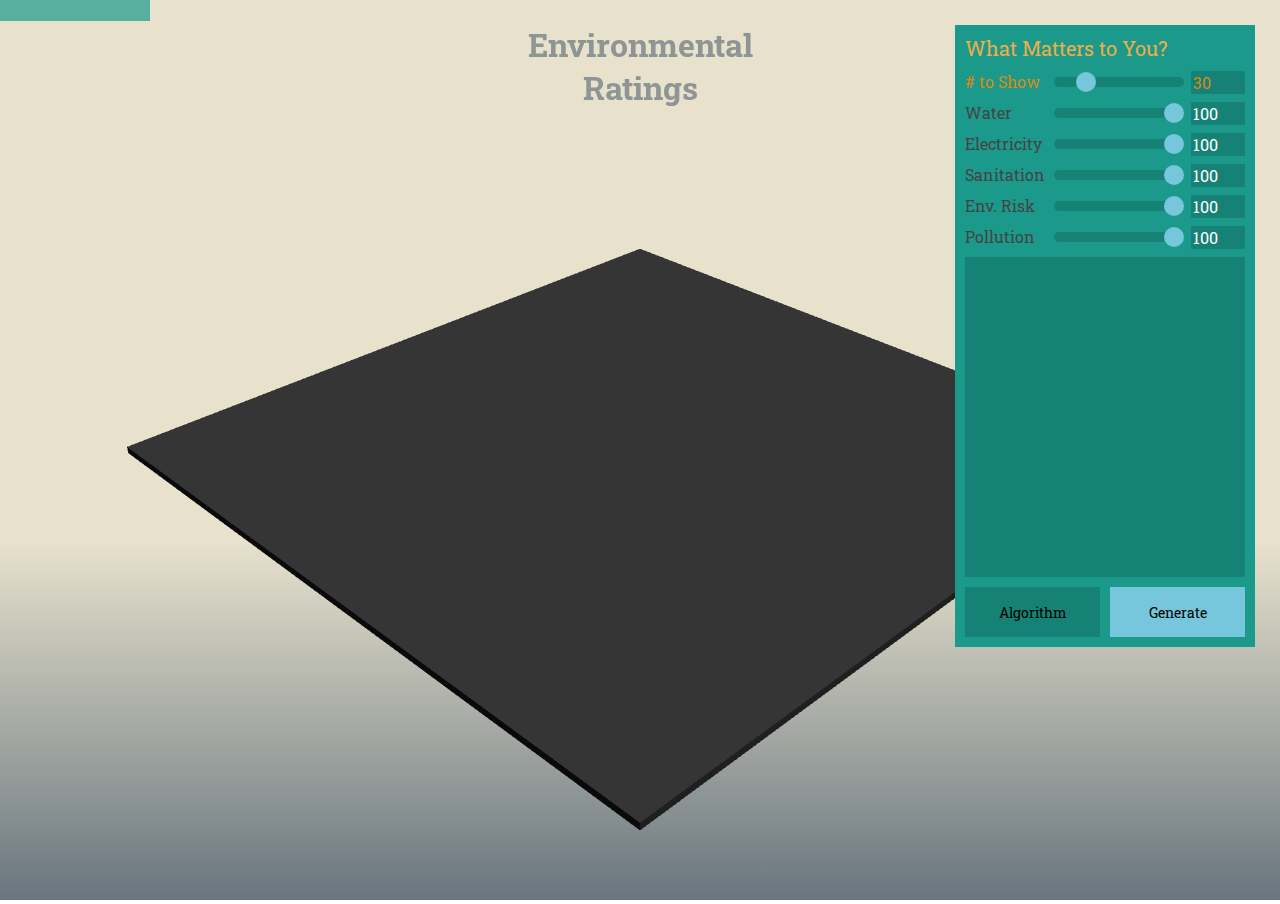
<file: index.html>
<!DOCTYPE html>

<html>

<head>
<meta charset="utf-8">
<title>Let's Make Some Balls</title>
<link href="https://fonts.googleapis.com/css?family=Roboto+Slab|Share+Tech+Mono" rel="stylesheet">
<!-- <script src="js/loadUI.js"></script> -->
<link rel="stylesheet" type="text/css" href="css/main.css"/>
</head>

<body>
	<div id="background"></div>
	<!-- <script type="text/javascript">
		Physijs.scripts.worker = 'js/physijs_worker.js'; // scripts
		Physijs.scripts.ammo = 'js/ammo.js'; // scripts
	</script> -->
	<!-- <img src="http://www.geonames.org/flags/x/us.gif"> -->
	<script src="js/three.min.js"></script>
    <script src="js/Detector.js"></script>
	<script src="js/physi.js"></script> <!-- physi.js library -->
	<!-- <script src="js/stats.js"></script> //for stats if needed (performance stats) -->
	<!-- <script type="text/javascript" src="data/risk.json"></script> -->
	<script src="js/loadJSON.js"></script> <!-- loads json files -->
	<!-- <script src="js/ballValue.js"></script> -->
	<script src="js/loadNewSet.js"></script> <!-- loads new set of balls -->
	<script src="js/loadUI.js"></script> <!-- loads ui -->

	<div id="viewport"></div> <!-- where the canvas will be placed -->
</body>


</html>
</file>
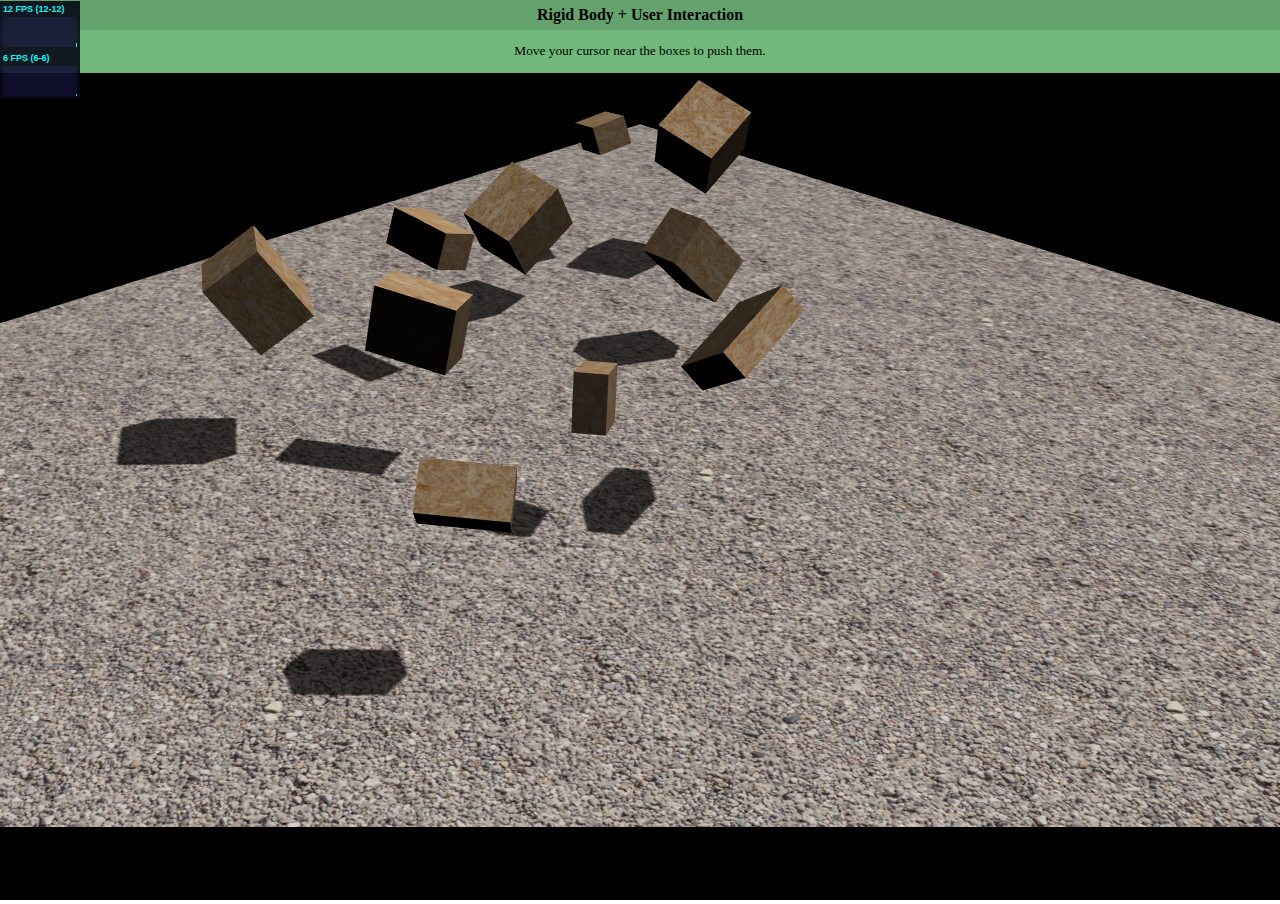
<file: phys/examples/body.html>
<!DOCTYPE html>

<html>

<head>
	<title>Rigid body - Physijs</title>
	
	<link rel="stylesheet" type="text/css" href="css/styles.css" />
	
	<script type="text/javascript" src="js/three.min.js"></script>
	<script type="text/javascript" src="js/stats.js"></script>
	<script type="text/javascript" src="../physi.js"></script>
	
	<script type="text/javascript">
	
	'use strict';
	
	Physijs.scripts.worker = '../physijs_worker.js';
	Physijs.scripts.ammo = 'examples/js/ammo.js';
	
	var initScene, render, applyForce, setMousePosition, mouse_position,
		ground_material, box_material, loader,
		renderer, render_stats, physics_stats, scene, ground, light, camera, box, boxes = [];
	
	initScene = function() {
		renderer = new THREE.WebGLRenderer({ antialias: true });
		renderer.setSize( window.innerWidth, window.innerHeight );
		renderer.shadowMap.enabled = true;
		renderer.shadowMapSoft = true;
		document.getElementById( 'viewport' ).appendChild( renderer.domElement );
		
		render_stats = new Stats();
		render_stats.domElement.style.position = 'absolute';
		render_stats.domElement.style.top = '1px';
		render_stats.domElement.style.zIndex = 100;
		document.getElementById( 'viewport' ).appendChild( render_stats.domElement );

		physics_stats = new Stats();
		physics_stats.domElement.style.position = 'absolute';
		physics_stats.domElement.style.top = '50px';
		physics_stats.domElement.style.zIndex = 100;
		document.getElementById( 'viewport' ).appendChild( physics_stats.domElement );
		
		scene = new Physijs.Scene;
		scene.setGravity(new THREE.Vector3( 0, -30, 0 ));
		scene.addEventListener(
			'update',
			function() {
				applyForce();
				scene.simulate( undefined, 1 );
				physics_stats.update();
			}
		);
		
		camera = new THREE.PerspectiveCamera(
			35,
			window.innerWidth / window.innerHeight,
			1,
			1000
		);
		camera.position.set( 60, 50, 60 );
		camera.lookAt( scene.position );
		scene.add( camera );
		
		// Light
		light = new THREE.DirectionalLight( 0xFFFFFF );
		light.position.set( 20, 40, -15 );
		light.target.position.copy( scene.position );
		light.castShadow = true;
		light.shadowCameraLeft = -60;
		light.shadowCameraTop = -60;
		light.shadowCameraRight = 60;
		light.shadowCameraBottom = 60;
		light.shadowCameraNear = 20;
		light.shadowCameraFar = 200;
		light.shadowBias = -.0001
		light.shadowMapWidth = light.shadowMapHeight = 2048;
		light.shadowDarkness = .7;
		scene.add( light );

		// Loader
		loader = new THREE.TextureLoader();
		
		// Materials
		ground_material = Physijs.createMaterial(
			new THREE.MeshLambertMaterial({ map: loader.load( 'images/rocks.jpg' ) }),
			.8, // high friction
			.4 // low restitution
		);
		ground_material.map.wrapS = ground_material.map.wrapT = THREE.RepeatWrapping;
		ground_material.map.repeat.set( 3, 3 );
		
		box_material = Physijs.createMaterial(
			new THREE.MeshLambertMaterial({ map: loader.load( 'images/plywood.jpg' ) }),
			.4, // low friction
			.6 // high restitution
		);
		box_material.map.wrapS = ground_material.map.wrapT = THREE.RepeatWrapping;
		box_material.map.repeat.set( .25, .25 );
		
		// Ground
		ground = new Physijs.BoxMesh(
			new THREE.BoxGeometry(100, 1, 100),
			ground_material,
			0 // mass
		);
		ground.receiveShadow = true;
		scene.add( ground );
		
		for ( var i = 0; i < 10; i++ ) {
			box = new Physijs.BoxMesh(
				new THREE.BoxGeometry( 4, 4, 4 ),
				box_material
			);
			box.position.set(
				Math.random() * 50 - 25,
				10 + Math.random() * 5,
				Math.random() * 50 - 25
			);
			box.rotation.set(
				Math.random() * Math.PI * 2,
				Math.random() * Math.PI * 2,
				Math.random() * Math.PI * 2
			);
			box.scale.set(
				Math.random() * 1 + .5,
				Math.random() * 1 + .5,
				Math.random() * 1 + .5
			);
			box.castShadow = true;
			scene.add( box );
			boxes.push( box );
		}
		
		renderer.domElement.addEventListener( 'mousemove', setMousePosition );

		requestAnimationFrame( render );
		scene.simulate();
	};
	
	render = function() {
		requestAnimationFrame( render );
		renderer.render( scene, camera );
		render_stats.update();
	};
	
	setMousePosition = function( evt ) {
		// Find where mouse cursor intersects the ground plane
		var vector = new THREE.Vector3(
			( evt.clientX / renderer.domElement.clientWidth ) * 2 - 1,
			-( ( evt.clientY / renderer.domElement.clientHeight ) * 2 - 1 ),
			.5
		);
		vector.unproject( camera );
		vector.sub( camera.position ).normalize();
		
		var coefficient = (box.position.y - camera.position.y) / vector.y
		mouse_position = camera.position.clone().add( vector.multiplyScalar( coefficient ) );
	};
	
	applyForce = function() {
		if (!mouse_position) return;
		var strength = 35, distance, effect, offset, box;
		
		for ( var i = 0; i < boxes.length; i++ ) {
			box = boxes[i];
			distance = mouse_position.distanceTo( box.position ),
			effect = mouse_position.clone().sub( box.position ).normalize().multiplyScalar( strength / distance ).negate(),
			offset = mouse_position.clone().sub( box.position );
			box.applyImpulse( effect, offset );
		}
	};
	
	window.onload = initScene;
	
	</script>
</head>

<body>
	<div id="heading">
		<h1>Rigid Body + User Interaction</h1>
		<p>Move your cursor near the boxes to push them.</p>
	</div>
	<div id="viewport"></div>
</body>

</html>
</file>
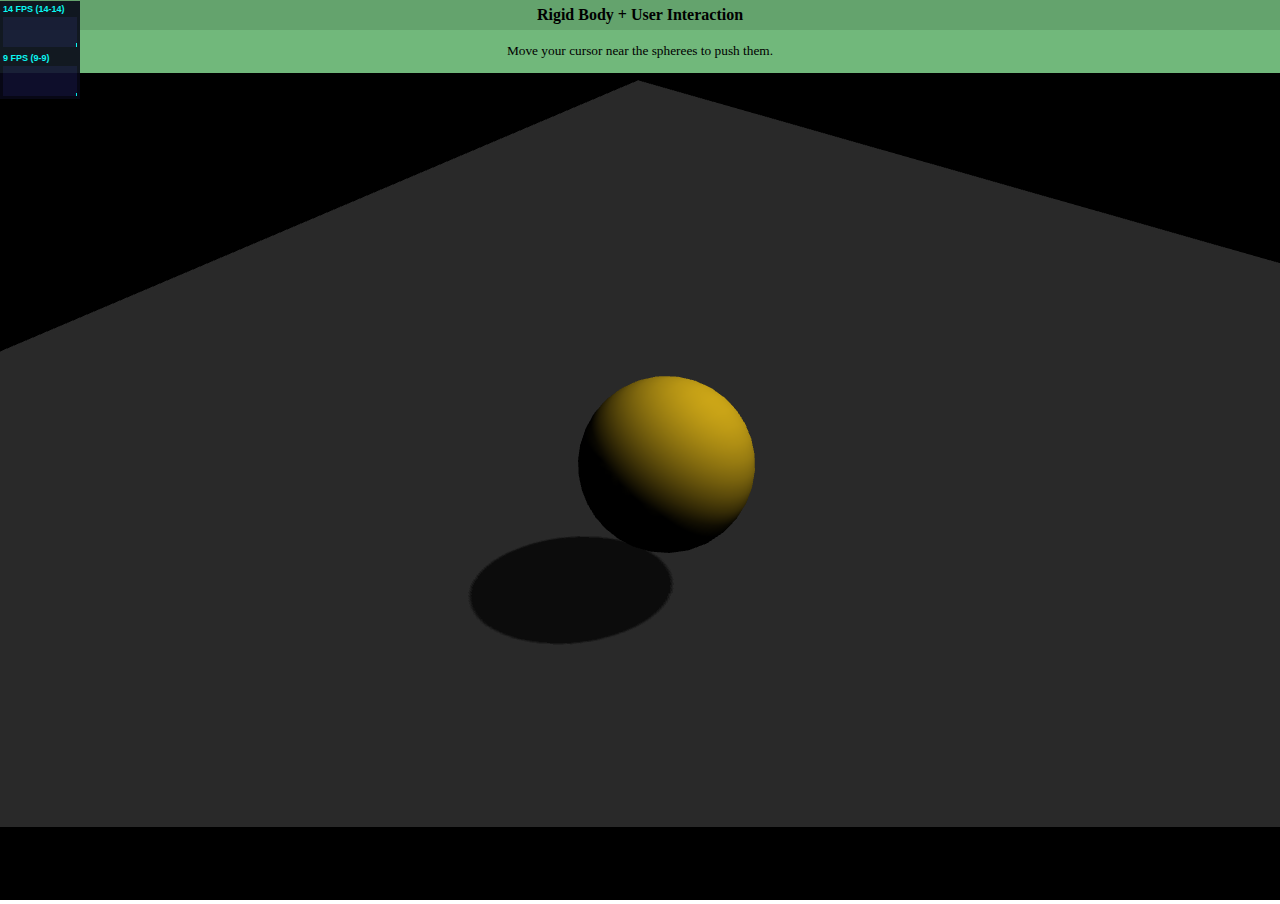
<file: phys/examples/body3.html>
<!DOCTYPE html>

<html>

<head>
	<title>Rigid body - Physijs</title>
	
	<link rel="stylesheet" type="text/css" href="css/styles.css" />
	
	<script type="text/javascript" src="js/three.min.js"></script>
	<script type="text/javascript" src="js/stats.js"></script>
	<script type="text/javascript" src="../physi.js"></script>
	
	<script type="text/javascript">
	
	'use strict';
	
	Physijs.scripts.worker = '../physijs_worker.js';
	Physijs.scripts.ammo = 'examples/js/ammo.js';
	
	var initScene, render, applyForce, setMousePosition, mouse_position,
		floor_material, sphere_material, loader,
		renderer, render_stats, physics_stats, scene, floor, light, camera, sphere, spherees = [];
	
	initScene = function() {
		renderer = new THREE.WebGLRenderer({ antialias: true });
		renderer.setSize( window.innerWidth, window.innerHeight );
		renderer.shadowMap.enabled = true;
		renderer.shadowMapSoft = true;
		document.getElementById( 'viewport' ).appendChild( renderer.domElement );
		
		render_stats = new Stats();
		render_stats.domElement.style.position = 'absolute';
		render_stats.domElement.style.top = '1px';
		render_stats.domElement.style.zIndex = 100;
		document.getElementById( 'viewport' ).appendChild( render_stats.domElement );

		physics_stats = new Stats();
		physics_stats.domElement.style.position = 'absolute';
		physics_stats.domElement.style.top = '50px';
		physics_stats.domElement.style.zIndex = 100;
		document.getElementById( 'viewport' ).appendChild( physics_stats.domElement );
		
		scene = new Physijs.Scene;
		scene.setGravity(new THREE.Vector3( 0, -30, 0 ));
		scene.addEventListener(
			'update',
			function() {
				applyForce();
				scene.simulate( undefined, 1 );
				physics_stats.update();
			}
		);
		
		camera = new THREE.PerspectiveCamera(
			35,
			window.innerWidth / window.innerHeight,
			1,
			1000
		);
		camera.position.set( 60, 50, 60 );
		camera.lookAt( scene.position );
		scene.add( camera );
		
		// Light
		light = new THREE.DirectionalLight( 0xFFFFFF );
		light.position.set( 20, 40, -15 );
		light.target.position.copy( scene.position );
		light.castShadow = true;
		light.shadowCameraLeft = -60;
		light.shadowCameraTop = -60;
		light.shadowCameraRight = 60;
		light.shadowCameraBottom = 60;
		light.shadowCameraNear = 20;
		light.shadowCameraFar = 200;
		light.shadowBias = -.0001
		light.shadowMapWidth = light.shadowMapHeight = 2048;
		light.shadowDarkness = .7;
		scene.add( light );

		// Loader
		loader = new THREE.TextureLoader();
		
		// Materials
		floor_material = Physijs.createMaterial(
			new THREE.MeshLambertMaterial({ color: 0x333333 }),
			.4, // high friction
			2.8 // low restitution
		);
		// ground_material.map.wrapS = ground_material.map.wrapT = THREE.RepeatWrapping;
		// ground_material.map.repeat.set( 3, 3 );
		
		sphere_material = Physijs.createMaterial(
			new THREE.MeshLambertMaterial({ color: Math.random() * 0xFFFFFF }),
			.1, // low friction
			.4 // high restitution
		);
		// sphere_material.map.wrapS = ground_material.map.wrapT = THREE.RepeatWrapping;
		// sphere_material.map.repeat.set( .25, .25 );
		
		// Ground
		floor = new Physijs.BoxMesh(
			new THREE.BoxGeometry(100, 1, 100),
			floor_material,
			0 // mass
		);
		floor.receiveShadow = true;
		scene.add( floor );
		
		for ( var i = 0; i < 1; i++ ) {
			sphere = new Physijs.SphereMesh(
				new THREE.SphereGeometry( 5, 32, 32 ),
				sphere_material
			);
			sphere.position.set(
				Math.random() * 50 - 25,
				10 + Math.random() * 5,
				Math.random() * 50 - 25
			);
			sphere.rotation.set(
				Math.random() * Math.PI * 2,
				Math.random() * Math.PI * 2,
				Math.random() * Math.PI * 2
			);
			// sphere.scale.set(
			// 	Math.random() * 1 + .5,
			// 	Math.random() * 1 + .5,
			// 	Math.random() * 1 + .5
			// );
			sphere.castShadow = true;
			scene.add( sphere );
			spherees.push( sphere );
		}
		
		// renderer.domElement.addEventListener( 'mousemove', setMousePosition );

		requestAnimationFrame( render );
		scene.simulate();
	};
	
	render = function() {
		floor.rotation.x = .1;

		requestAnimationFrame( render );
		renderer.render( scene, camera );
		render_stats.update();
	};
	
	
	applyForce = function() {
		if (!mouse_position) return;
		var strength = 35, distance, effect, offset, sphere;
		
		for ( var i = 0; i < spherees.length; i++ ) {
			sphere = spherees[i];
			distance = mouse_position.distanceTo( sphere.position ),
			effect = mouse_position.clone().sub( sphere.position ).normalize().multiplyScalar( strength / distance ).negate(),
			offset = mouse_position.clone().sub( sphere.position );
			sphere.applyImpulse( effect, offset );
		}
	};
	
	window.onload = initScene;
	
	</script>
</head>

<body>
	<div id="heading">
		<h1>Rigid Body + User Interaction</h1>
		<p>Move your cursor near the spherees to push them.</p>
	</div>
	<div id="viewport"></div>
</body>

</html>
</file>
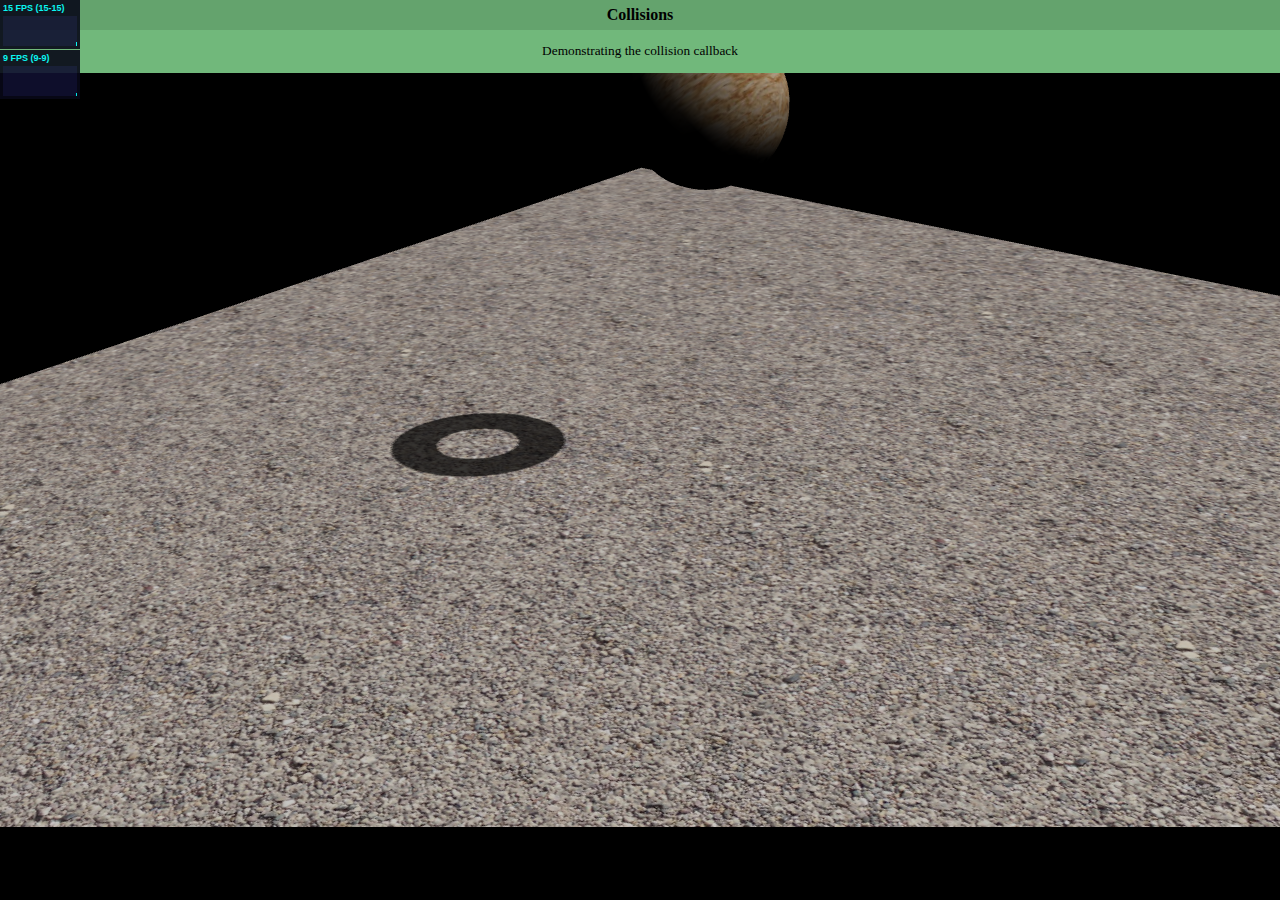
<file: phys/examples/collisions.html>
<!DOCTYPE html>

<html>

<head>
	<title>Collisions - Physijs</title>
	
	<link rel="stylesheet" type="text/css" href="css/styles.css" />
	
	<script type="text/javascript" src="js/three.min.js"></script>
	<script type="text/javascript" src="js/stats.js"></script>
	<script type="text/javascript" src="../physi.js"></script>
	
	<script type="text/javascript">
	
	'use strict';
	
	Physijs.scripts.worker = '../physijs_worker.js';
	Physijs.scripts.ammo = 'examples/js/ammo.js';
	
	var initScene, render, _spherees = [], spawnsphere, loader,
		renderer, render_stats, physics_stats, scene, ground_material, ground, light, camera;
	
	initScene = function() {
		renderer = new THREE.WebGLRenderer({ antialias: true });
		renderer.setSize( window.innerWidth, window.innerHeight );
		renderer.shadowMap.enabled = true;
		renderer.shadowMapSoft = true;
		document.getElementById( 'viewport' ).appendChild( renderer.domElement );
		
		render_stats = new Stats();
		render_stats.domElement.style.position = 'absolute';
		render_stats.domElement.style.top = '0px';
		render_stats.domElement.style.zIndex = 100;
		document.getElementById( 'viewport' ).appendChild( render_stats.domElement );
		
		physics_stats = new Stats();
		physics_stats.domElement.style.position = 'absolute';
		physics_stats.domElement.style.top = '50px';
		physics_stats.domElement.style.zIndex = 100;
		document.getElementById( 'viewport' ).appendChild( physics_stats.domElement );

		scene = new Physijs.Scene;
		scene.setGravity(new THREE.Vector3( 0, -30, 0 ));
		scene.addEventListener(
			'update',
			function() {
				scene.simulate( undefined, 1 );
				physics_stats.update();
			}
		);
		
		camera = new THREE.PerspectiveCamera(
			35,
			window.innerWidth / window.innerHeight,
			1,
			1000
		);
		camera.position.set( 60, 50, 60 );
		camera.lookAt( scene.position );
		scene.add( camera );
		
		// Light
		light = new THREE.DirectionalLight( 0xFFFFFF );
		light.position.set( 20, 40, -15 );
		light.target.position.copy( scene.position );
		light.castShadow = true;
		light.shadowCameraLeft = -60;
		light.shadowCameraTop = -60;
		light.shadowCameraRight = 60;
		light.shadowCameraBottom = 60;
		light.shadowCameraNear = 20;
		light.shadowCameraFar = 200;
		light.shadowBias = -.0001
		light.shadowMapWidth = light.shadowMapHeight = 2048;
		light.shadowDarkness = .7;
		scene.add( light );

		// Loader
		loader = new THREE.TextureLoader();
		
		// Ground
		ground_material = Physijs.createMaterial(
			new THREE.MeshLambertMaterial({ map: loader.load( 'images/rocks.jpg' ) }),
			.8, // high friction
			.3 // low restitution
		);
		ground_material.map.wrapS = ground_material.map.wrapT = THREE.RepeatWrapping;
		ground_material.map.repeat.set( 3, 3 );
		
		ground = new Physijs.BoxMesh(
			new THREE.BoxGeometry(100, 1, 100),
			ground_material,
			0 // mass
		);
		ground.receiveShadow = true;
		ground.rotation.z = .1;
		scene.add( ground );
		
		spawnsphere();
		
		requestAnimationFrame( render );
		scene.simulate();
	};
	
	spawnsphere = (function() {
		var sphere_geometry = new THREE.SphereGeometry( 5, 32, 32 ),
			// handleCollision = function( collided_with, linearVelocity, angularVelocity ) {
			// 	switch ( ++this.collisions ) {
					
			// 		case 1:
			// 			this.material.color.setHex(0xcc8855);
			// 			break;
					
			// 		case 2:
			// 			this.material.color.setHex(0xbb9955);
			// 			break;
					
			// 		case 3:
			// 			this.material.color.setHex(0xaaaa55);
			// 			break;
					
			// 		case 4:
			// 			this.material.color.setHex(0x99bb55);
			// 			break;
					
			// 		case 5:
			// 			this.material.color.setHex(0x88cc55);
			// 			break;
					
			// 		case 6:
			// 			this.material.color.setHex(0x77dd55);
			// 			break;
			// 	}
			// },
			createsphere = function() {
				var sphere, material;
				
				material = Physijs.createMaterial(
					new THREE.MeshLambertMaterial({ map: loader.load( 'images/plywood.jpg' ) }),
					.6, // medium friction
					.3 // low restitution
				);
				material.map.wrapS = material.map.wrapT = THREE.RepeatWrapping;
				material.map.repeat.set( .5, .5 );
				
				//material = new THREE.MeshLambertMaterial({ map: THREE.ImageUtils.loadTexture( 'images/rocks.jpg' ) });
				
				sphere = new Physijs.SphereMesh(
					sphere_geometry,
					material
				);
				sphere.collisions = 0;
				
				sphere.position.set(
					Math.random() * 15 - 7.5,
					25,
					Math.random() * 15 - 7.5
				);
				
				sphere.rotation.set(
					Math.random() * Math.PI,
					Math.random() * Math.PI,
					Math.random() * Math.PI
				);
				
				sphere.castShadow = true;
				// sphere.addEventListener( 'collision', handleCollision );
				sphere.addEventListener( 'ready', spawnsphere );
				scene.add( sphere );
			};
		
		return function() {
			setTimeout( createsphere, 1000 );
		};
	})();
	
	render = function() {
		requestAnimationFrame( render );
		renderer.render( scene, camera );
		render_stats.update();
	};
	
	window.onload = initScene;
	
	</script>
</head>

<body>
	<div id="heading">
		<h1>Collisions</h1>
		<p>Demonstrating the collision callback</p>
	</div>
	<div id="viewport"></div>
</body>

</html>
</file>
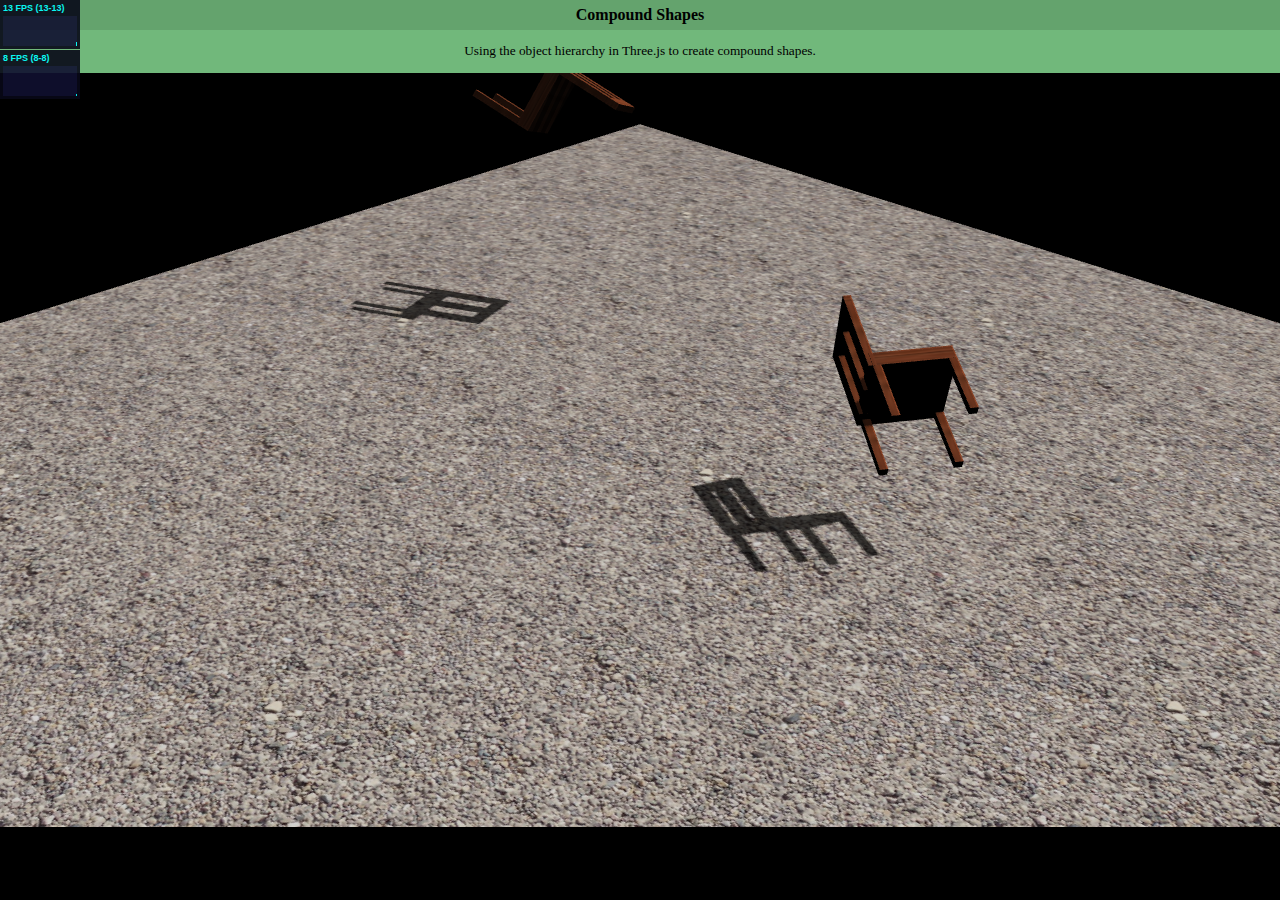
<file: phys/examples/compound.html>
<!DOCTYPE html>

<html>

<head>
	<title>Compound Shapes - Physijs</title>
	
	<link rel="stylesheet" type="text/css" href="css/styles.css" />
	
	<script type="text/javascript" src="js/three.min.js"></script>
	<script type="text/javascript" src="js/stats.js"></script>
	<script type="text/javascript" src="../physi.js"></script>
	
	<script type="text/javascript">
	
	'use strict';
	
	Physijs.scripts.worker = '../physijs_worker.js';
	Physijs.scripts.ammo = 'examples/js/ammo.js';
	
	var initScene, render, renderer, render_stats, physics_stats, scene, ground, light, camera, spawnChair,
		ground_material, chair_material, loader;
	
	initScene = function() {
		renderer = new THREE.WebGLRenderer({ antialias: true });
		renderer.setSize( window.innerWidth, window.innerHeight );
		renderer.shadowMap.enabled = true;
		renderer.shadowMapSoft = true;
		document.getElementById( 'viewport' ).appendChild( renderer.domElement );
		
		render_stats = new Stats();
		render_stats.domElement.style.position = 'absolute';
		render_stats.domElement.style.top = '0px';
		render_stats.domElement.style.zIndex = 100;
		document.getElementById( 'viewport' ).appendChild( render_stats.domElement );
		
		physics_stats = new Stats();
		physics_stats.domElement.style.position = 'absolute';
		physics_stats.domElement.style.top = '50px';
		physics_stats.domElement.style.zIndex = 100;
		document.getElementById( 'viewport' ).appendChild( physics_stats.domElement );
		
		scene = new Physijs.Scene;
		scene.setGravity(new THREE.Vector3( 0, -50, 0 ));
		scene.addEventListener(
			'update',
			function() {
				scene.simulate( undefined, 2 );
				physics_stats.update();
			}
		);
		
		camera = new THREE.PerspectiveCamera(
			35,
			window.innerWidth / window.innerHeight,
			1,
			1000
		);
		camera.position.set( 60, 50, 60 );
		camera.lookAt( scene.position );
		scene.add( camera );
		
		// Light
		light = new THREE.DirectionalLight( 0xFFFFFF );
		light.position.set( 20, 40, -15 );
		light.target.position.copy( scene.position );
		light.castShadow = true;
		light.shadowCameraLeft = -60;
		light.shadowCameraTop = -60;
		light.shadowCameraRight = 60;
		light.shadowCameraBottom = 60;
		light.shadowCameraNear = 20;
		light.shadowCameraFar = 200;
		light.shadowBias = -.0001
		light.shadowMapWidth = light.shadowMapHeight = 2048;
		light.shadowDarkness = .7;
		scene.add( light );

		// Loader
		loader = new THREE.TextureLoader();
		
		// Materials
		ground_material = Physijs.createMaterial(
			new THREE.MeshLambertMaterial({ map: loader.load( 'images/rocks.jpg' ) }),
			.8, // high friction
			.4 // low restitution
		);
		ground_material.map.wrapS = ground_material.map.wrapT = THREE.RepeatWrapping;
		ground_material.map.repeat.set( 3, 3 );
		
		chair_material = Physijs.createMaterial(
			new THREE.MeshLambertMaterial({ map: loader.load( 'images/wood.jpg' ) }),
			.6, // medium friction
			.2 // low restitution
		);
		chair_material.map.wrapS = chair_material.map.wrapT = THREE.RepeatWrapping;
		chair_material.map.repeat.set( .25, .25 );
		
		// Ground
		ground = new Physijs.BoxMesh(
			new THREE.BoxGeometry(100, 1, 100),
			ground_material,
			0 // mass
		);;
		ground.receiveShadow = true;
		scene.add( ground );
		
		spawnChair();
		
		requestAnimationFrame( render );
		scene.simulate();
	};
	
	spawnChair = (function() {
		var buildBack, buildLegs, doSpawn;
		
		buildBack = function() {
			var back, _object;
			
			back = new Physijs.BoxMesh(
				new THREE.BoxGeometry( 5, 1, .5 ),
				chair_material
			);
			back.position.y = 5;
			back.position.z = -2.5;
			back.castShadow = true;
			back.receiveShadow = true;
			
			// rungs - relative to back
			_object = new Physijs.BoxMesh(
				new THREE.BoxGeometry( 1, 5, .5 ),
				chair_material
			);
			_object.position.y = -3;
			_object.position.x = -2;
			_object.castShadow = true;
			_object.receiveShadow = true;
			back.add( _object );
			
			_object = new Physijs.BoxMesh(
				new THREE.BoxGeometry( 1, 5, .5 ),
				chair_material
			);
			_object.position.y = -3;
			_object.castShadow = true;
			_object.receiveShadow = true;
			back.add( _object );
			
			_object = new Physijs.BoxMesh(
				new THREE.BoxGeometry( 1, 5, .5 ),
				chair_material
			);
			_object.position.y = -3;
			_object.position.x = 2;
			_object.castShadow = true;
			_object.receiveShadow = true;
			back.add( _object );
			
			return back;
		};
		
		buildLegs = function() {
			var leg, _leg;
			
			// back left
			leg = new Physijs.BoxMesh(
				new THREE.BoxGeometry( .5, 4, .5 ),
				chair_material
			);
			leg.position.x = 2.25;
			leg.position.z = -2.25;
			leg.position.y = -2.5;
			leg.castShadow = true;
			leg.receiveShadow = true;
			
			// back right - relative to back left leg
			_leg = new Physijs.BoxMesh(
				new THREE.BoxGeometry( .5, 4, .5 ),
				chair_material
			);
			_leg.position.x = -4.5;
			_leg.castShadow = true;
			_leg.receiveShadow = true;
			leg.add( _leg );
			
			// front left - relative to back left leg
			_leg = new Physijs.BoxMesh(
				new THREE.BoxGeometry( .5, 4, .5 ),
				chair_material
			);
			_leg.position.z = 4.5;
			_leg.castShadow = true;
			_leg.receiveShadow = true;
			leg.add( _leg );
			
			// front right - relative to back left leg
			_leg = new Physijs.BoxMesh(
				new THREE.BoxGeometry( .5, 4, .5 ),
				chair_material
			);
			_leg.position.x = -4.5;
			_leg.position.z = 4.5;
			_leg.castShadow = true;
			_leg.receiveShadow = true;
			leg.add( _leg );
			
			return leg;
		};
		
		doSpawn = function() {
			var chair, back, legs;
			
			// seat of the chair
			chair = new Physijs.BoxMesh(
				new THREE.BoxGeometry( 5, 1, 5 ),
				chair_material
			);
			chair.castShadow = true;
			chair.receiveShadow = true;
			
			// back - relative to chair ( seat )
			back = buildBack();
			chair.add( back );
			
			// legs - relative to chair ( seat )
			legs = buildLegs();
			chair.add( legs );
			
			chair.position.y = 20;
			chair.position.x = Math.random() * 50 - 25;
			chair.position.z = Math.random() * 50 - 25;
			
			chair.rotation.set(
				Math.random() * Math.PI * 2,
				Math.random() * Math.PI * 2,
				Math.random() * Math.PI * 2
			);
			
			chair.addEventListener( 'ready', spawnChair );
			scene.add( chair );
		};
		
		return function() {
			setTimeout( doSpawn, 500 );
		};
	})();
	
	render = function() {
		requestAnimationFrame( render );
		renderer.render( scene, camera );
		render_stats.update();
	};
	
	window.onload = initScene;
	
	</script>
</head>

<body>
	<div id="heading">
		<h1>Compound Shapes</h1>
		<p>Using the object hierarchy in Three.js to create compound shapes.</p>
	</div>
	<div id="viewport"></div>
</body>

</html>
</file>
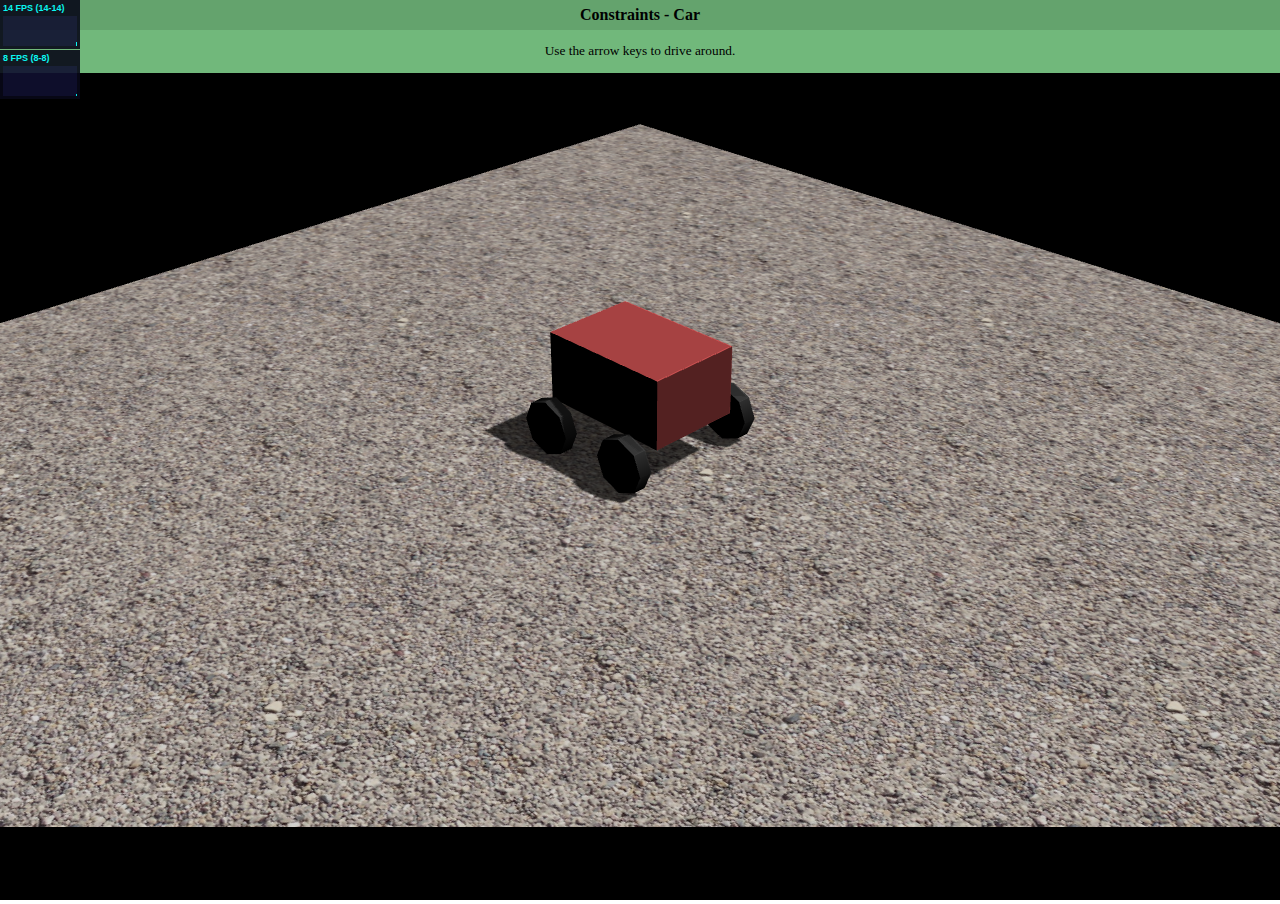
<file: phys/examples/constraints_car.html>
<!DOCTYPE html>

<html>

<head>
	<title>Constraints, Car - Physijs</title>
	
	<link rel="stylesheet" type="text/css" href="css/styles.css" />
	
	<script type="text/javascript" src="js/three.min.js"></script>
	<script type="text/javascript" src="js/stats.js"></script>
	<script type="text/javascript" src="../physi.js"></script>
	
	<script type="text/javascript">
	
	'use strict';
	
	Physijs.scripts.worker = '../physijs_worker.js';
	Physijs.scripts.ammo = 'examples/js/ammo.js';
	
	var initScene, render,
		ground_material, car_material, wheel_material, wheel_geometry,
		loader, renderer, render_stats, physics_stats, scene, ground_geometry, ground, light, camera,
		car = {};
	
	initScene = function() {
		renderer = new THREE.WebGLRenderer({ antialias: true });
		renderer.setSize( window.innerWidth, window.innerHeight );
		renderer.shadowMap.enabled = true;
		renderer.shadowMapSoft = true;
		document.getElementById( 'viewport' ).appendChild( renderer.domElement );
		
		render_stats = new Stats();
		render_stats.domElement.style.position = 'absolute';
		render_stats.domElement.style.top = '0px';
		render_stats.domElement.style.zIndex = 100;
		document.getElementById( 'viewport' ).appendChild( render_stats.domElement );
		
		physics_stats = new Stats();
		physics_stats.domElement.style.position = 'absolute';
		physics_stats.domElement.style.top = '50px';
		physics_stats.domElement.style.zIndex = 100;
		document.getElementById( 'viewport' ).appendChild( physics_stats.domElement );
		
		scene = new Physijs.Scene;
		scene.setGravity(new THREE.Vector3( 0, -30, 0 ));
		scene.addEventListener(
			'update',
			function() {
				scene.simulate( undefined, 2 );
				physics_stats.update();
			}
		);
		
		camera = new THREE.PerspectiveCamera(
			35,
			window.innerWidth / window.innerHeight,
			1,
			1000
		);
		camera.position.set( 60, 50, 60 );
		camera.lookAt( scene.position );
		scene.add( camera );
		
		// Light
		light = new THREE.DirectionalLight( 0xFFFFFF );
		light.position.set( 20, 40, -15 );
		light.target.position.copy( scene.position );
		light.castShadow = true;
		light.shadowCameraLeft = -60;
		light.shadowCameraTop = -60;
		light.shadowCameraRight = 60;
		light.shadowCameraBottom = 60;
		light.shadowCameraNear = 20;
		light.shadowCameraFar = 200;
		light.shadowBias = -.0001
		light.shadowMapWidth = light.shadowMapHeight = 2048;
		light.shadowDarkness = .7;
		scene.add( light );

		// Loader
		loader = new THREE.TextureLoader();
		
		// Materials
		ground_material = Physijs.createMaterial(
			new THREE.MeshLambertMaterial({ map: loader.load( 'images/rocks.jpg' ) }),
			.8, // high friction
			.4 // low restitution
		);
		ground_material.map.wrapS = ground_material.map.wrapT = THREE.RepeatWrapping;
		ground_material.map.repeat.set( 3, 3 );
		
		// Ground
		ground = new Physijs.BoxMesh(
			new THREE.BoxGeometry(100, 1, 100),
			ground_material,
			0 // mass
		);
		ground.receiveShadow = true;
		scene.add( ground );
		
		
		// Car
		car_material = Physijs.createMaterial(
			new THREE.MeshLambertMaterial({ color: 0xff6666 }),
			.8, // high friction
			.2 // low restitution
		);
		
		wheel_material = Physijs.createMaterial(
			new THREE.MeshLambertMaterial({ color: 0x444444 }),
			.8, // high friction
			.5 // medium restitution
		);
		wheel_geometry = new THREE.CylinderGeometry( 2, 2, 1, 8 );
		
		car.body = new Physijs.BoxMesh(
			new THREE.BoxGeometry( 10, 5, 7 ),
			car_material,
			1000
		);
		car.body.position.y = 10;
		car.body.receiveShadow = car.body.castShadow = true;
		scene.add( car.body );
		
		car.wheel_fl = new Physijs.CylinderMesh(
			wheel_geometry,
			wheel_material,
			500
		);
		car.wheel_fl.rotation.x = Math.PI / 2;
		car.wheel_fl.position.set( -3.5, 6.5, 5 );
		car.wheel_fl.receiveShadow = car.wheel_fl.castShadow = true;
		scene.add( car.wheel_fl );
		car.wheel_fl_constraint = new Physijs.DOFConstraint(
			car.wheel_fl, car.body, new THREE.Vector3( -3.5, 6.5, 5 )
		);
		scene.addConstraint( car.wheel_fl_constraint );
		car.wheel_fl_constraint.setAngularLowerLimit({ x: 0, y: -Math.PI / 8, z: 1 });
		car.wheel_fl_constraint.setAngularUpperLimit({ x: 0, y: Math.PI / 8, z: 0 });
		
		car.wheel_fr = new Physijs.CylinderMesh(
			wheel_geometry,
			wheel_material,
			500
		);
		car.wheel_fr.rotation.x = Math.PI / 2;
		car.wheel_fr.position.set( -3.5, 6.5, -5 );
		car.wheel_fr.receiveShadow = car.wheel_fr.castShadow = true;
		scene.add( car.wheel_fr );
		car.wheel_fr_constraint = new Physijs.DOFConstraint(
			car.wheel_fr, car.body, new THREE.Vector3( -3.5, 6.5, -5 )
		);
		scene.addConstraint( car.wheel_fr_constraint );
		car.wheel_fr_constraint.setAngularLowerLimit({ x: 0, y: -Math.PI / 8, z: 1 });
		car.wheel_fr_constraint.setAngularUpperLimit({ x: 0, y: Math.PI / 8, z: 0 });
		
		car.wheel_bl = new Physijs.CylinderMesh(
			wheel_geometry,
			wheel_material,
			500
		);
		car.wheel_bl.rotation.x = Math.PI / 2;
		car.wheel_bl.position.set( 3.5, 6.5, 5 );
		car.wheel_bl.receiveShadow = car.wheel_bl.castShadow = true;
		scene.add( car.wheel_bl );
		car.wheel_bl_constraint = new Physijs.DOFConstraint(
			car.wheel_bl, car.body, new THREE.Vector3( 3.5, 6.5, 5 )
		);
		scene.addConstraint( car.wheel_bl_constraint );
		car.wheel_bl_constraint.setAngularLowerLimit({ x: 0, y: 0, z: 0 });
		car.wheel_bl_constraint.setAngularUpperLimit({ x: 0, y: 0, z: 0 });
		
		car.wheel_br = new Physijs.CylinderMesh(
			wheel_geometry,
			wheel_material,
			500
		);
		car.wheel_br.rotation.x = Math.PI / 2;
		car.wheel_br.position.set( 3.5, 6.5, -5 );
		car.wheel_br.receiveShadow = car.wheel_br.castShadow = true;
		scene.add( car.wheel_br );
		car.wheel_br_constraint = new Physijs.DOFConstraint(
			car.wheel_br, car.body, new THREE.Vector3( 3.5, 6.5, -5 )
		);
		scene.addConstraint( car.wheel_br_constraint );
		car.wheel_br_constraint.setAngularLowerLimit({ x: 0, y: 0, z: 0 });
		car.wheel_br_constraint.setAngularUpperLimit({ x: 0, y: 0, z: 0 });
		
		document.addEventListener(
			'keydown',
			function( ev ) {
				switch( ev.keyCode ) {
					case 37:
						// Left
						car.wheel_fl_constraint.configureAngularMotor( 1, -Math.PI / 2, Math.PI / 2, 1, 200 );
						car.wheel_fr_constraint.configureAngularMotor( 1, -Math.PI / 2, Math.PI / 2, 1, 200 );
						car.wheel_fl_constraint.enableAngularMotor( 1 );
						car.wheel_fr_constraint.enableAngularMotor( 1 );
						break;
					
					case 39:
						// Right
						car.wheel_fl_constraint.configureAngularMotor( 1, -Math.PI / 2, Math.PI / 2, -1, 200 );
						car.wheel_fr_constraint.configureAngularMotor( 1, -Math.PI / 2, Math.PI / 2, -1, 200 );
						car.wheel_fl_constraint.enableAngularMotor( 1 );
						car.wheel_fr_constraint.enableAngularMotor( 1 );
						break;
					
					case 38:
						// Up
						car.wheel_bl_constraint.configureAngularMotor( 2, 1, 0, 5, 2000 );
						car.wheel_br_constraint.configureAngularMotor( 2, 1, 0, 5, 2000 );
						car.wheel_bl_constraint.enableAngularMotor( 2 );
						car.wheel_br_constraint.enableAngularMotor( 2 );
						break;
					
					case 40:
						// Down
						car.wheel_bl_constraint.configureAngularMotor( 2, 1, 0, -5, 2000 );
						car.wheel_br_constraint.configureAngularMotor( 2, 1, 0, -5, 2000 );
						car.wheel_bl_constraint.enableAngularMotor( 2 );
						//car.wheel_br_constraint.enableAngularMotor( 2 );
						break;
				}
			}
		);
		
		document.addEventListener(
			'keyup',
			function( ev ) {
				switch( ev.keyCode ) {
					case 37:
						// Left
						car.wheel_fl_constraint.disableAngularMotor( 1 );
						car.wheel_fr_constraint.disableAngularMotor( 1 );
						break;
					
					case 39:
						// Right
						car.wheel_fl_constraint.disableAngularMotor( 1 );
						car.wheel_fr_constraint.disableAngularMotor( 1 );
						break;
					
					case 38:
						// Up
						car.wheel_bl_constraint.disableAngularMotor( 2 );
						car.wheel_br_constraint.disableAngularMotor( 2 );
						break;
					
					case 40:
						// Down
						car.wheel_bl_constraint.disableAngularMotor( 2 );
						car.wheel_br_constraint.disableAngularMotor( 2 );
						break;
				}
			}
		);
		
		
		requestAnimationFrame( render );
		scene.simulate();
	};
	
	render = function() {
		requestAnimationFrame( render );
		renderer.render( scene, camera );
		render_stats.update();
	};
	
	window.onload = initScene;
	
	</script>
</head>

<body>
	<div id="heading">
		<h1>Constraints - Car</h1>
		<p>Use the arrow keys to drive around.</p>
	</div>
	<div id="viewport"></div>
</body>

</html>
</file>
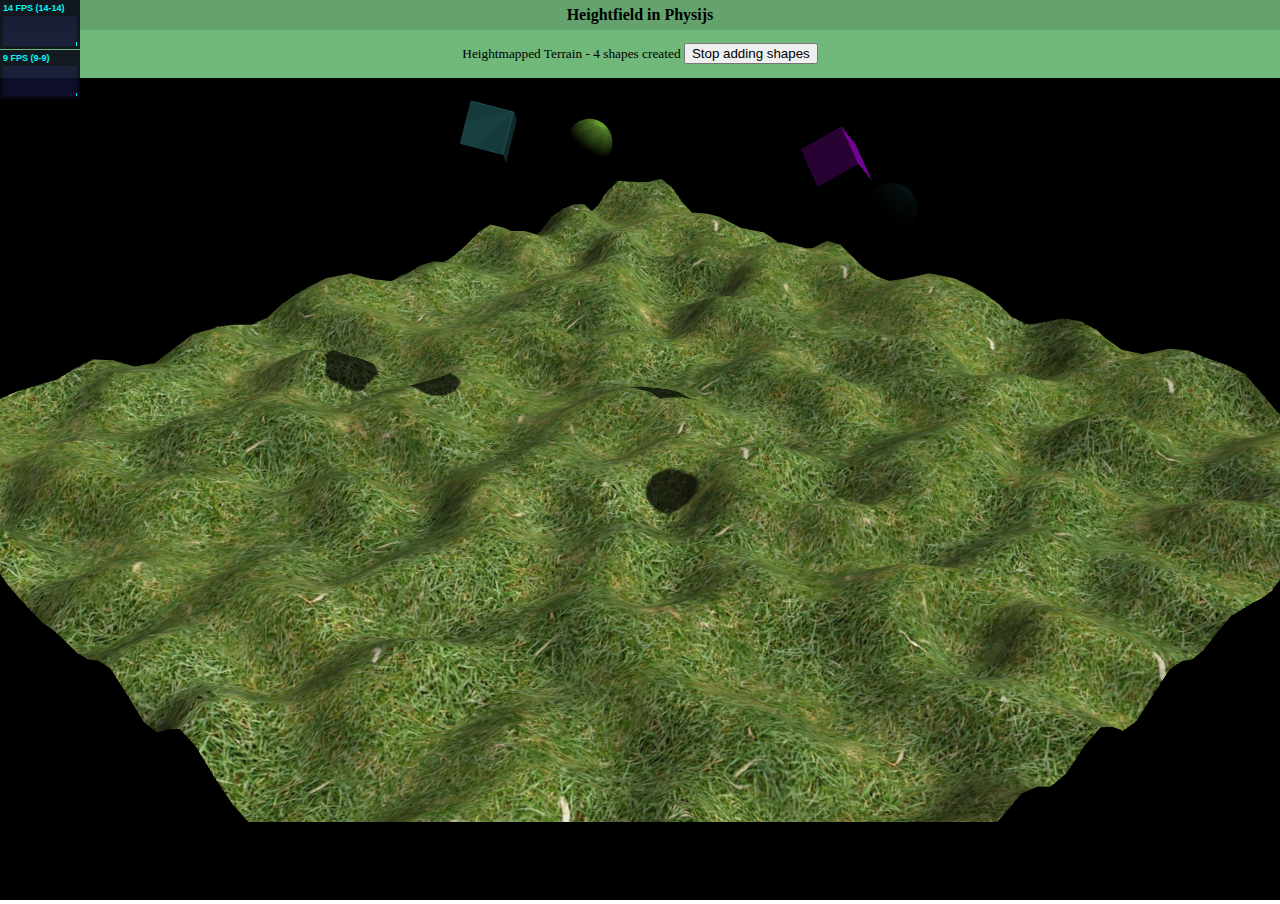
<file: phys/examples/heightfield.html>
<!DOCTYPE html>

<html>

<head>
	<title>Heightfield - Physijs</title>
	
	<link rel="stylesheet" type="text/css" href="css/styles.css" />
	
	<script type="text/javascript" src="js/three.min.js"></script>
	<script type="text/javascript" src="js/stats.js"></script>
	<script type="text/javascript" src="js/tween.js"></script>
	<script type="text/javascript" src="js/simplex-noise.js"></script>
	<script type="text/javascript" src="../physi.js"></script>
	
	<script type="text/javascript">
	
	'use strict';
	
	Physijs.scripts.worker = '../physijs_worker.js';
	Physijs.scripts.ammo = 'examples/js/ammo.js';
	
	var initScene, render, createShape, NoiseGen, loader,
		renderer, render_stats, physics_stats, scene, light, ground, ground_geometry, ground_material, camera;
	
	initScene = function() {
		TWEEN.start();
		
		renderer = new THREE.WebGLRenderer({ antialias: true });
		renderer.setSize( window.innerWidth, window.innerHeight );
		renderer.shadowMap.enabled = true;
		renderer.shadowMapSoft = true;
		document.getElementById( 'viewport' ).appendChild( renderer.domElement );
		
		render_stats = new Stats();
		render_stats.domElement.style.position = 'absolute';
		render_stats.domElement.style.top = '0px';
		render_stats.domElement.style.zIndex = 100;
		document.getElementById( 'viewport' ).appendChild( render_stats.domElement );
		
		physics_stats = new Stats();
		physics_stats.domElement.style.position = 'absolute';
		physics_stats.domElement.style.top = '50px';
		physics_stats.domElement.style.zIndex = 100;
		document.getElementById( 'viewport' ).appendChild( physics_stats.domElement );
		
		scene = new Physijs.Scene({ fixedTimeStep: 1 / 120 });
		scene.setGravity(new THREE.Vector3( 0, -30, 0 ));
		scene.addEventListener(
			'update',
			function() {
				scene.simulate( undefined, 2 );
				physics_stats.update();
			}
		);
		
		camera = new THREE.PerspectiveCamera(
			35,
			window.innerWidth / window.innerHeight,
			1,
			1000
		);
		camera.position.set( 60, 50, 60 );
		camera.lookAt( scene.position );
		scene.add( camera );
		
		// Light
		light = new THREE.DirectionalLight( 0xFFFFFF );
		light.position.set( 20, 40, -15 );
		light.target.position.copy( scene.position );
		light.castShadow = true;
		light.shadowCameraLeft = -60;
		light.shadowCameraTop = -60;
		light.shadowCameraRight = 60;
		light.shadowCameraBottom = 60;
		light.shadowCameraNear = 20;
		light.shadowCameraFar = 200;
		light.shadowBias = -.0001
		light.shadowMapWidth = light.shadowMapHeight = 2048;
		light.shadowDarkness = .7;
		scene.add( light );

		// Loader
		loader = new THREE.TextureLoader();
		
		// Materials
		ground_material = Physijs.createMaterial(
			new THREE.MeshLambertMaterial({ map: loader.load( 'images/grass.png' ) }),
			.8, // high friction
			.4 // low restitution
		);
		ground_material.map.wrapS = ground_material.map.wrapT = THREE.RepeatWrapping;
		ground_material.map.repeat.set( 2.5, 2.5 );
		
		// Ground
		NoiseGen = new SimplexNoise;
		
		ground_geometry = new THREE.PlaneGeometry( 75, 75, 50, 50 );
		for ( var i = 0; i < ground_geometry.vertices.length; i++ ) {
			var vertex = ground_geometry.vertices[i];
			vertex.z = NoiseGen.noise( vertex.x / 10, vertex.y / 10 ) * 2;
		}
		ground_geometry.computeFaceNormals();
		ground_geometry.computeVertexNormals();
		
		// If your plane is not square as far as face count then the HeightfieldMesh
		// takes two more arguments at the end: # of x faces and # of y faces that were passed to THREE.PlaneMaterial
		ground = new Physijs.HeightfieldMesh(
			ground_geometry,
			ground_material,
			0, // mass
			50,
			50
		);
		ground.rotation.x = Math.PI / -2;
		ground.receiveShadow = true;
		scene.add( ground );
		
		requestAnimationFrame( render );
		scene.simulate();
		
		createShape();
	};
	
	render = function() {
		requestAnimationFrame( render );
		renderer.render( scene, camera );
		render_stats.update();
	};
	
	createShape = (function() {
		var addshapes = true,
			shapes = 0,
			box_geometry = new THREE.BoxGeometry( 3, 3, 3 ),
			sphere_geometry = new THREE.SphereGeometry( 1.5, 32, 32 ),
			cylinder_geometry = new THREE.CylinderGeometry( 2, 2, 1, 32 ),
			cone_geometry = new THREE.CylinderGeometry( 0, 2, 4, 32 ),
			octahedron_geometry = new THREE.OctahedronGeometry( 1.7, 1 ),
			torus_geometry = new THREE.TorusKnotGeometry ( 1.7, .2, 32, 4 ),
			doCreateShape;
		
		setTimeout(
			function addListener() {
				var button = document.getElementById( 'stop' );
				if ( button ) {
					button.addEventListener( 'click', function() { addshapes = false; } );
				} else {
					setTimeout( addListener );
				}
			}
		);
			
		doCreateShape = function() {
			var shape, material = new THREE.MeshLambertMaterial({ opacity: 0, transparent: true });
			
			switch ( Math.floor(Math.random() * 2) ) {
				case 0:
					shape = new Physijs.BoxMesh(
						box_geometry,
						material
					);
					break;
				
				case 1:
					shape = new Physijs.SphereMesh(
						sphere_geometry,
						material,
						undefined,
						{ restitution: Math.random() * 1.5 }
					);
					break;
			}
				
			shape.material.color.setRGB( Math.random() * 100 / 100, Math.random() * 100 / 100, Math.random() * 100 / 100 );
			shape.castShadow = true;
			shape.receiveShadow = true;
			
			shape.position.set(
				Math.random() * 30 - 15,
				20,
				Math.random() * 30 - 15
			);
			
			shape.rotation.set(
				Math.random() * Math.PI,
				Math.random() * Math.PI,
				Math.random() * Math.PI
			);
			
			if ( addshapes ) {
				shape.addEventListener( 'ready', createShape );
			}
			scene.add( shape );
			
			new TWEEN.Tween(shape.material).to({opacity: 1}, 500).start();
			
			document.getElementById('shapecount').textContent = (++shapes) + ' shapes created';
		};
		
		return function() {
			setTimeout( doCreateShape, 250 );
		};
	})();
	
	window.onload = initScene;
	
	</script>
</head>

<body>
	<div id="heading">
		<h1>Heightfield in Physijs</h1>
		<p>
			Heightmapped Terrain -
			<span id="shapecount"></span> <button id="stop">Stop adding shapes</button><br />
		</p>
	</div>
	<div id="viewport"></div>
</body>

</html>
</file>
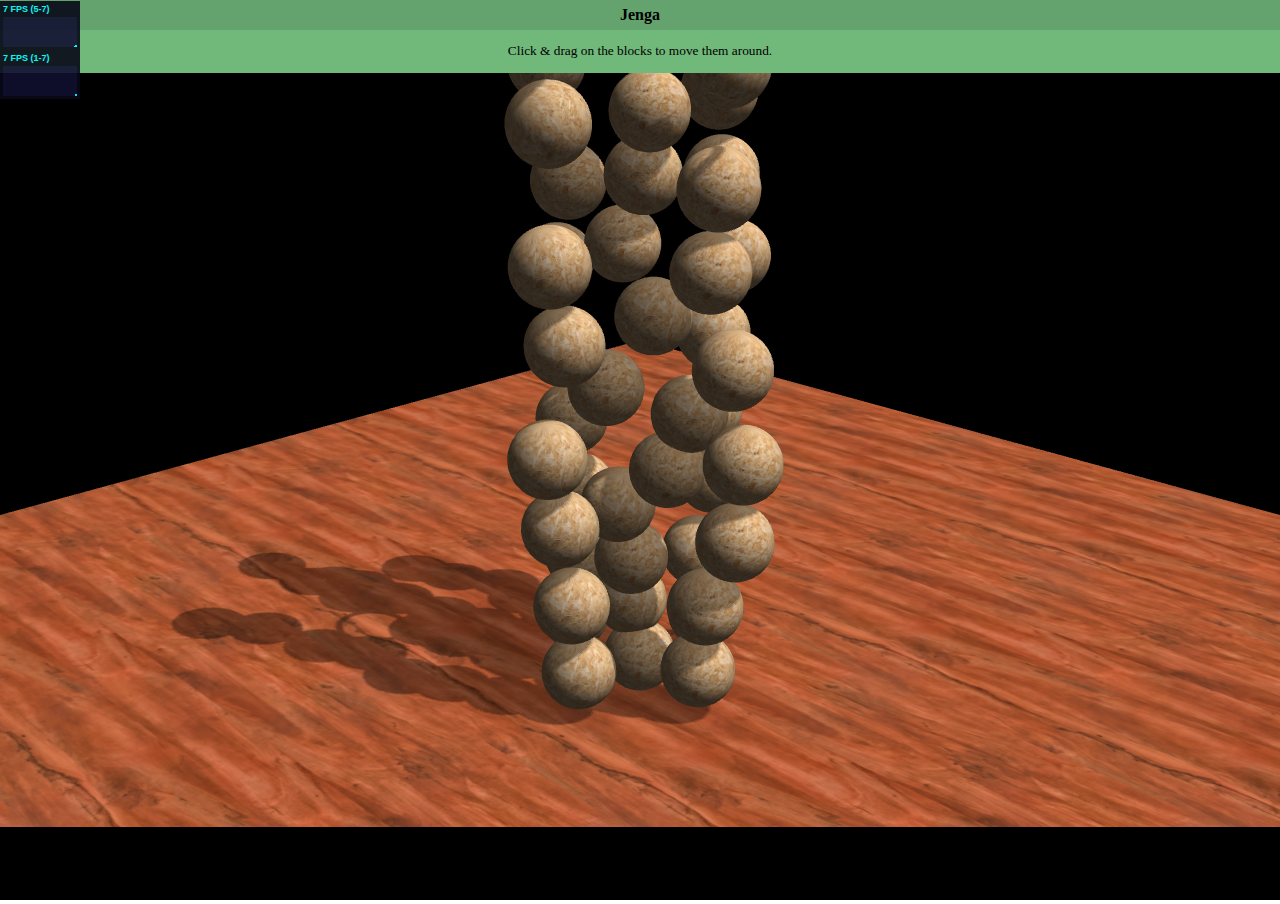
<file: phys/examples/jenga.html>
<!DOCTYPE html>

<html>

<head>
	<title>Jenga - Physijs</title>
	
	<link rel="stylesheet" type="text/css" href="css/styles.css" />
	
	<script type="text/javascript" src="js/three.min.js"></script>
	<script type="text/javascript" src="js/stats.js"></script>
	<script type="text/javascript" src="../physi.js"></script>
	
	<script type="text/javascript">
	
	'use strict';
	
	Physijs.scripts.worker = '../physijs_worker.js';
	Physijs.scripts.ammo = 'examples/js/ammo.js';
	
	var initScene, initEventHandling, render, createTower, loader,
		renderer, render_stats, physics_stats, scene, dir_light, am_light, camera,
		table, blocks = [], table_material, block_material, intersect_plane,
		selected_block = null, mouse_position = new THREE.Vector3, block_offset = new THREE.Vector3, _i, _v3 = new THREE.Vector3;
	
	initScene = function() {
		renderer = new THREE.WebGLRenderer({ antialias: true });
		renderer.setSize( window.innerWidth, window.innerHeight );
		renderer.shadowMap.enabled = true;
		renderer.shadowMapSoft = true;
		document.getElementById( 'viewport' ).appendChild( renderer.domElement );
		
		render_stats = new Stats();
		render_stats.domElement.style.position = 'absolute';
		render_stats.domElement.style.top = '1px';
		render_stats.domElement.style.zIndex = 100;
		document.getElementById( 'viewport' ).appendChild( render_stats.domElement );

		physics_stats = new Stats();
		physics_stats.domElement.style.position = 'absolute';
		physics_stats.domElement.style.top = '50px';
		physics_stats.domElement.style.zIndex = 100;
		document.getElementById( 'viewport' ).appendChild( physics_stats.domElement );
		
		scene = new Physijs.Scene({ fixedTimeStep: 1 / 120 });
		scene.setGravity(new THREE.Vector3( 0, -10, 0 ));
		scene.addEventListener(
			'update',
			function() {

				if ( selected_block !== null ) {
					
					_v3.copy( mouse_position ).add( block_offset ).sub( selected_block.position ).multiplyScalar( 5 );
					_v3.y = 0;
					selected_block.setLinearVelocity( _v3 );
					
					// Reactivate all of the blocks
					_v3.set( 0, 0, 0 );
					for ( _i = 0; _i < blocks.length; _i++ ) {
						blocks[_i].applyCentralImpulse( _v3 );
					}
				}

				scene.simulate( undefined, 1 );
				physics_stats.update();
			}
		);
		
		camera = new THREE.PerspectiveCamera(
			35,
			window.innerWidth / window.innerHeight,
			1,
			1000
		);
		camera.position.set( 25, 20, 25 );
		camera.lookAt(new THREE.Vector3( 0, 7, 0 ));
		scene.add( camera );
		
		// ambient light
		am_light = new THREE.AmbientLight( 0x444444 );
		scene.add( am_light );

		// directional light
		dir_light = new THREE.DirectionalLight( 0xFFFFFF );
		dir_light.position.set( 20, 30, -5 );
		dir_light.target.position.copy( scene.position );
		dir_light.castShadow = true;
		dir_light.shadowCameraLeft = -30;
		dir_light.shadowCameraTop = -30;
		dir_light.shadowCameraRight = 30;
		dir_light.shadowCameraBottom = 30;
		dir_light.shadowCameraNear = 20;
		dir_light.shadowCameraFar = 200;
		dir_light.shadowBias = -.001
		dir_light.shadowMapWidth = dir_light.shadowMapHeight = 2048;
		dir_light.shadowDarkness = .5;
		scene.add( dir_light );

		// Loader
		loader = new THREE.TextureLoader();
		
		// Materials
		table_material = Physijs.createMaterial(
			new THREE.MeshLambertMaterial({ map: loader.load( 'images/wood.jpg' )}),
			.9, // high friction
			.2 // low restitution
		);
		table_material.map.wrapS = table_material.map.wrapT = THREE.RepeatWrapping;
		table_material.map.repeat.set( 5, 5 );
		
		block_material = Physijs.createMaterial(
			new THREE.MeshLambertMaterial({ map: loader.load( 'images/plywood.jpg' )}),
			.4, // medium friction
			.4 // medium restitution
		);
		block_material.map.wrapS = block_material.map.wrapT = THREE.RepeatWrapping;
		block_material.map.repeat.set( 1, .5 );
		
		// Table
		table = new Physijs.BoxMesh(
			new THREE.BoxGeometry(50, 1, 50),
			table_material,
			0, // mass
			{ restitution: .2, friction: .8 }
		);
		table.position.y = -.5;
		table.receiveShadow = true;
		scene.add( table );
		
		createTower();
		
		intersect_plane = new THREE.Mesh(
			new THREE.PlaneGeometry( 150, 150 ),
			new THREE.MeshBasicMaterial({ opacity: 0, transparent: true })
		);
		intersect_plane.rotation.x = Math.PI / -2;
		scene.add( intersect_plane );

		initEventHandling();
		
		requestAnimationFrame( render );
		scene.simulate();
	};
	
	render = function() {
		requestAnimationFrame( render );
		renderer.render( scene, camera );
		render_stats.update();
	};
	
	createTower = (function() {
		var block_length = 6, block_height = 1, block_width = 1.5, block_offset = 2,
			// block_geometry = new THREE.BoxGeometry( block_length, block_height, block_width );
			block_geometry = new THREE.SphereGeometry( 1, 32, 32);
		
		return function() {
			var i, j, rows = 16,
				block;
			
			for ( i = 0; i < rows; i++ ) {
				for ( j = 0; j < 3; j++ ) {
					block = new Physijs.BoxMesh( block_geometry, block_material );
					block.position.y = (block_height / 2) + block_height * i;
					if ( i % 2 === 0 ) {
						block.rotation.y = Math.PI / 2.01; // #TODO: There's a bug somewhere when this is to close to 2
						block.position.x = block_offset * j - ( block_offset * 3 / 2 - block_offset / 2 );
					} else {
						block.position.z = block_offset * j - ( block_offset * 3 / 2 - block_offset / 2 );
					}
					block.receiveShadow = true;
					block.castShadow = true;
					scene.add( block );
					blocks.push( block );
				}
			}
		}
	})();
	
	initEventHandling = (function() {
		var _vector = new THREE.Vector3,
			handleMouseDown, handleMouseMove, handleMouseUp;
		
		handleMouseDown = function( evt ) {
			var ray, intersections;
			
			_vector.set(
				( evt.clientX / window.innerWidth ) * 2 - 1,
				-( evt.clientY / window.innerHeight ) * 2 + 1,
				1
			);

			_vector.unproject( camera );
			
			ray = new THREE.Raycaster( camera.position, _vector.sub( camera.position ).normalize() );
			intersections = ray.intersectObjects( blocks );

			if ( intersections.length > 0 ) {
				selected_block = intersections[0].object;
				
				_vector.set( 0, 0, 0 );
				selected_block.setAngularFactor( _vector );
				selected_block.setAngularVelocity( _vector );
				selected_block.setLinearFactor( _vector );
				selected_block.setLinearVelocity( _vector );

				mouse_position.copy( intersections[0].point );
				block_offset.subVectors( selected_block.position, mouse_position );
				
				intersect_plane.position.y = mouse_position.y;
			}
		};
		
		handleMouseMove = function( evt ) {
			
			var ray, intersection,
				i, scalar;
			
			if ( selected_block !== null ) {
				
				_vector.set(
					( evt.clientX / window.innerWidth ) * 2 - 1,
					-( evt.clientY / window.innerHeight ) * 2 + 1,
					1
				);
				_vector.unproject( camera );
				
				ray = new THREE.Raycaster( camera.position, _vector.sub( camera.position ).normalize() );
				intersection = ray.intersectObject( intersect_plane );
				mouse_position.copy( intersection[0].point );
			}
			
		};
		
		handleMouseUp = function( evt ) {
			
			if ( selected_block !== null ) {
				_vector.set( 1, 1, 1 );
				selected_block.setAngularFactor( _vector );
				selected_block.setLinearFactor( _vector );
				
				selected_block = null;
			}
			
		};
		
		return function() {
			renderer.domElement.addEventListener( 'mousedown', handleMouseDown );
			renderer.domElement.addEventListener( 'mousemove', handleMouseMove );
			renderer.domElement.addEventListener( 'mouseup', handleMouseUp );
		};
	})();
	
	window.onload = initScene;
	
	</script>
</head>

<body>
	<div id="heading">
		<h1>Jenga</h1>
		<p>Click & drag on the blocks to move them around.</p>
	</div>
	<div id="viewport"></div>
</body>

</html>
</file>
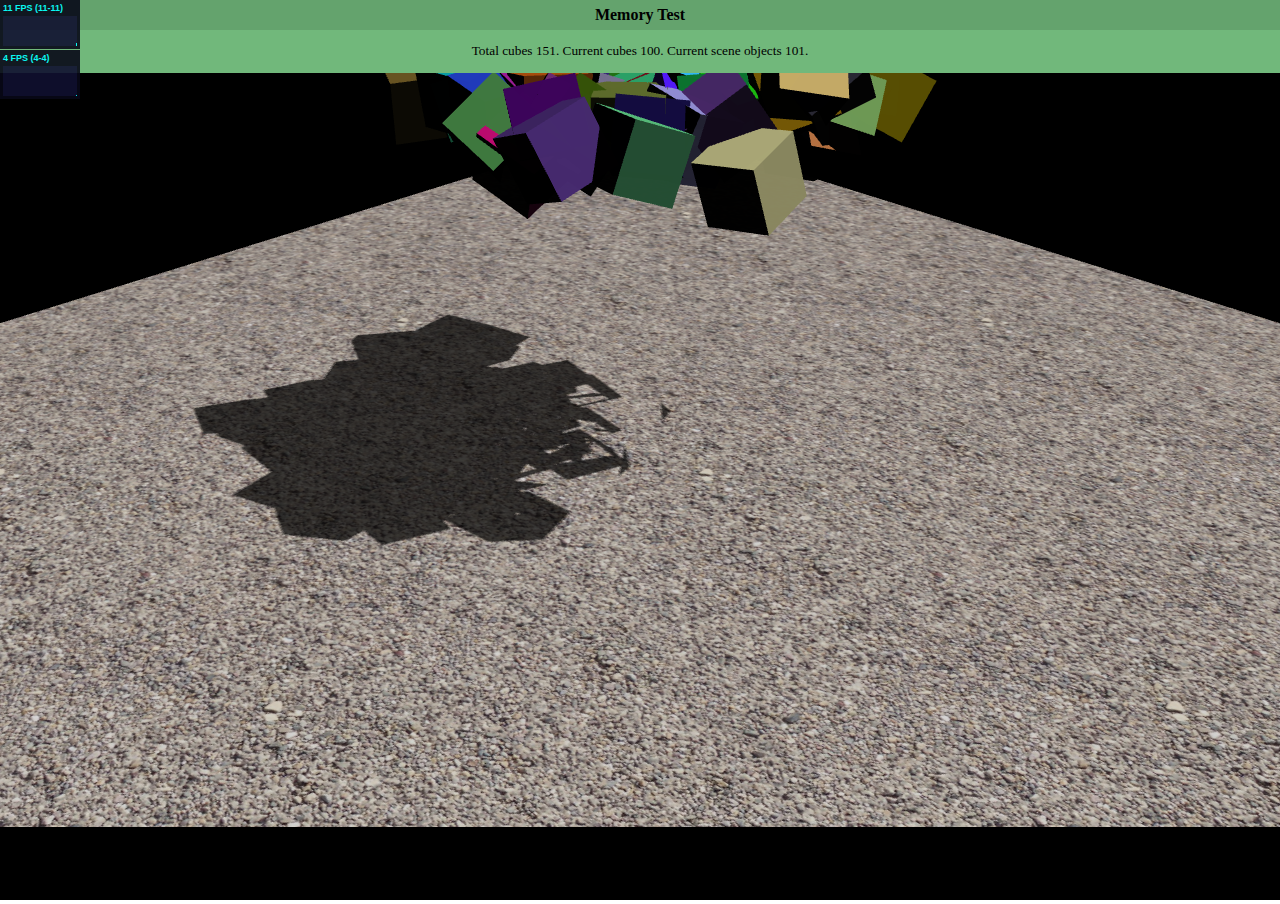
<file: phys/examples/memorytest-compound.html>
<!DOCTYPE html>

<html>

<head>
	<title>Memory Test - Physijs</title>
	
	<link rel="stylesheet" type="text/css" href="css/styles.css" />
	
	<script type="text/javascript" src="js/three.min.js"></script>
	<script type="text/javascript" src="js/stats.js"></script>
	<script type="text/javascript" src="../physi.js"></script>
	
	<script type="text/javascript">
	
	'use strict';
	
	Physijs.scripts.worker = '../physijs_worker.js';
	Physijs.scripts.ammo = 'examples/js/ammo.js';
	
	var initScene, render, _boxes = [], spawnBox, inc_ready, renderer, render_stats, physics_stats, scene, ground_material, ground, light, loader, camera;

	var cubes = [];
	var total_cubes = 0;
	var total_ready = 0;
	var max_on_screen = 100;
	var spawn_per_tick = 25;
	
	initScene = function() {
		renderer = new THREE.WebGLRenderer({ antialias: true });
		renderer.setSize( window.innerWidth, window.innerHeight );
		renderer.shadowMap.enabled = true;
		renderer.shadowMapSoft = true;
		document.getElementById( 'viewport' ).appendChild( renderer.domElement );
		
		render_stats = new Stats();
		render_stats.domElement.style.position = 'absolute';
		render_stats.domElement.style.top = '0px';
		render_stats.domElement.style.zIndex = 100;
		document.getElementById( 'viewport' ).appendChild( render_stats.domElement );
		
		physics_stats = new Stats();
		physics_stats.domElement.style.position = 'absolute';
		physics_stats.domElement.style.top = '50px';
		physics_stats.domElement.style.zIndex = 100;
		document.getElementById( 'viewport' ).appendChild( physics_stats.domElement );

		scene = new Physijs.Scene;
		scene.setGravity(new THREE.Vector3( 0, -30, 0 ));
		scene.addEventListener(
			'update',
			function() {
				scene.simulate( undefined, 1 );
				physics_stats.update();
				while(cubes.length > max_on_screen) {
					scene.remove(cubes[0]);
					cubes[0].geometry.dispose();
					cubes[0].material.dispose();
					cubes.splice( 0, 1 );
				}
				document.getElementById( 'totalcubecount' ).textContent = ( total_cubes );
        		document.getElementById( 'currentcubecount' ).textContent = ( cubes.length );
        		document.getElementById( 'totalobjects' ).textContent = ( Object.keys(scene._objects).length );
        		if(total_cubes > total_ready){
        			return;
        		}
        		for (var i=0;i<spawn_per_tick;i++) { 
					spawnBox();
				}
			}

		);
		
		camera = new THREE.PerspectiveCamera(
			35,
			window.innerWidth / window.innerHeight,
			1,
			1000
		);
		camera.position.set( 60, 50, 60 );
		camera.lookAt( scene.position );
		scene.add( camera );
		
		// Light
		light = new THREE.DirectionalLight( 0xFFFFFF );
		light.position.set( 20, 40, -15 );
		light.target.position.copy( scene.position );
		light.castShadow = true;
		light.shadowCameraLeft = -60;
		light.shadowCameraTop = -60;
		light.shadowCameraRight = 60;
		light.shadowCameraBottom = 60;
		light.shadowCameraNear = 20;
		light.shadowCameraFar = 200;
		light.shadowBias = -.0001
		light.shadowMapWidth = light.shadowMapHeight = 2048;
		light.shadowDarkness = .7;
		scene.add( light );

		// Loader
		loader = new THREE.TextureLoader();
		
		// Ground
		ground_material = Physijs.createMaterial(
			new THREE.MeshLambertMaterial({ map: loader.load( 'images/rocks.jpg' ) }),
			.8, // high friction
			.3 // low restitution
		);
		ground_material.map.wrapS = ground_material.map.wrapT = THREE.RepeatWrapping;
		ground_material.map.repeat.set( 3, 3 );
		
		ground = new Physijs.BoxMesh(
			new THREE.BoxGeometry(100, 1, 100),
			ground_material,
			0 // mass
		);
		ground.receiveShadow = true;
		scene.add( ground );
		
		spawnBox();
		
		requestAnimationFrame( render );
		scene.simulate();
	};
	
	spawnBox = (function() {
		var box_geometry = new THREE.BoxGeometry( 4, 4, 4 ),
			createBox = function() {
				var box, material, childBox;
				total_cubes++;

				material = Physijs.createMaterial(
					new THREE.MeshLambertMaterial({ opacity: .9, transparent: true }),
					.6, // medium friction
					.3 // low restitution
				);

				material.color.setRGB(Math.random() * 100 / 100, Math.random() * 100 / 100, Math.random() * 100 / 100);
				
				box = new Physijs.BoxMesh(
					box_geometry,
					material
				);
                childBox = new Physijs.BoxMesh(
                  box_geometry,
                  material
                );

                childBox.collisions = 0;
				box.collisions = 0;
                box.add(childBox);
				
				box.position.set(
					Math.random() * 15 - 7.5,
					25,
					Math.random() * 15 - 7.5
				);
				
				box.rotation.set(
					Math.random() * Math.PI,
					Math.random() * Math.PI,
					Math.random() * Math.PI
				);
				
				box.castShadow = true;
				box.addEventListener( 'ready', inc_ready );

				cubes.push( box );
				scene.add( box );
			};
		
		return function() {
			createBox();
		};
	})();
	
	inc_ready = function() {
		total_ready++;
	}

	render = function() {
		requestAnimationFrame( render );
		renderer.render( scene, camera );
		render_stats.update();
	};
	
	window.onload = initScene;
	
	</script>
</head>

<body>
	<div id="heading">
		<h1>Memory Test</h1>
		<p>
			Total cubes <span id="totalcubecount"></span>. 
			Current cubes <span id="currentcubecount"></span>.
			Current scene objects <span id="totalobjects"></span>.
		</p>
	</div>
	<div id="viewport"></div>
</body>

</html>
</file>
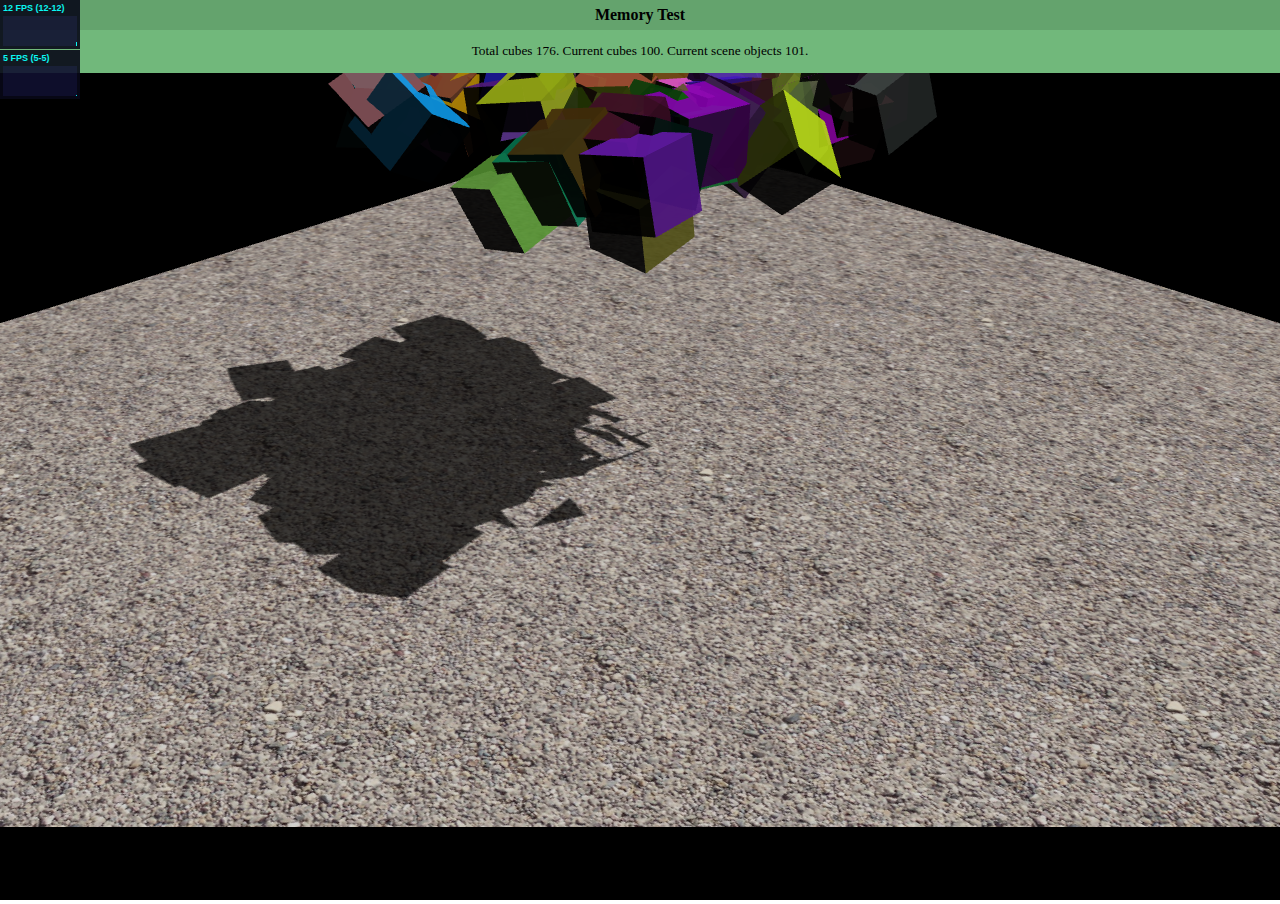
<file: phys/examples/memorytest-convex.html>
<!DOCTYPE html>

<html>

<head>
	<title>Memory Test - Physijs</title>
	
	<link rel="stylesheet" type="text/css" href="css/styles.css" />
	
	<script type="text/javascript" src="js/three.min.js"></script>
	<script type="text/javascript" src="js/stats.js"></script>
	<script type="text/javascript" src="../physi.js"></script>
	
	<script type="text/javascript">
	
	'use strict';
	
	Physijs.scripts.worker = '../physijs_worker.js';
	Physijs.scripts.ammo = 'examples/js/ammo.js';
	
	var initScene, render, _boxes = [], spawnBox, inc_ready, renderer, render_stats, physics_stats, scene, ground_material, ground, light, loader, camera;

	var cubes = [];
	var total_cubes = 0;
	var total_ready = 0;
	var max_on_screen = 100;
	var spawn_per_tick = 25;
	
	initScene = function() {
		renderer = new THREE.WebGLRenderer({ antialias: true });
		renderer.setSize( window.innerWidth, window.innerHeight );
		renderer.shadowMap.enabled = true;
		renderer.shadowMapSoft = true;
		document.getElementById( 'viewport' ).appendChild( renderer.domElement );
		
		render_stats = new Stats();
		render_stats.domElement.style.position = 'absolute';
		render_stats.domElement.style.top = '0px';
		render_stats.domElement.style.zIndex = 100;
		document.getElementById( 'viewport' ).appendChild( render_stats.domElement );
		
		physics_stats = new Stats();
		physics_stats.domElement.style.position = 'absolute';
		physics_stats.domElement.style.top = '50px';
		physics_stats.domElement.style.zIndex = 100;
		document.getElementById( 'viewport' ).appendChild( physics_stats.domElement );

		scene = new Physijs.Scene;
		scene.setGravity(new THREE.Vector3( 0, -30, 0 ));
		scene.addEventListener(
			'update',
			function() {
				scene.simulate( undefined, 1 );
				physics_stats.update();
				while(cubes.length > max_on_screen) {
					scene.remove(cubes[0]);
					cubes[0].geometry.dispose();
					cubes[0].material.dispose();
					cubes.splice( 0, 1 );
				}
				document.getElementById( 'totalcubecount' ).textContent = ( total_cubes );
        		document.getElementById( 'currentcubecount' ).textContent = ( cubes.length );
        		document.getElementById( 'totalobjects' ).textContent = ( Object.keys(scene._objects).length );
        		if(total_cubes > total_ready){
        			return;
        		}
        		for (var i=0;i<spawn_per_tick;i++) { 
					spawnBox();
				}
			}

		);
		
		camera = new THREE.PerspectiveCamera(
			35,
			window.innerWidth / window.innerHeight,
			1,
			1000
		);
		camera.position.set( 60, 50, 60 );
		camera.lookAt( scene.position );
		scene.add( camera );
		
		// Light
		light = new THREE.DirectionalLight( 0xFFFFFF );
		light.position.set( 20, 40, -15 );
		light.target.position.copy( scene.position );
		light.castShadow = true;
		light.shadowCameraLeft = -60;
		light.shadowCameraTop = -60;
		light.shadowCameraRight = 60;
		light.shadowCameraBottom = 60;
		light.shadowCameraNear = 20;
		light.shadowCameraFar = 200;
		light.shadowBias = -.0001
		light.shadowMapWidth = light.shadowMapHeight = 2048;
		light.shadowDarkness = .7;
		scene.add( light );

		// Loader
		loader = new THREE.TextureLoader();
		
		// Ground
		ground_material = Physijs.createMaterial(
			new THREE.MeshLambertMaterial({ map: loader.load( 'images/rocks.jpg' ) }),
			.8, // high friction
			.3 // low restitution
		);
		ground_material.map.wrapS = ground_material.map.wrapT = THREE.RepeatWrapping;
		ground_material.map.repeat.set( 3, 3 );
		
		ground = new Physijs.BoxMesh(
			new THREE.BoxGeometry(100, 1, 100),
			ground_material,
			0 // mass
		);
		ground.receiveShadow = true;
		scene.add( ground );
		
		spawnBox();
		
		requestAnimationFrame( render );
		scene.simulate();
	};
	
	spawnBox = (function() {
		var box_geometry = new THREE.BoxGeometry( 4, 4, 4 ),
			createBox = function() {
				var box, material;
				total_cubes++;

				material = Physijs.createMaterial(
					new THREE.MeshLambertMaterial({ opacity: .9, transparent: true }),
					.6, // medium friction
					.3 // low restitution
				);

				material.color.setRGB(Math.random() * 100 / 100, Math.random() * 100 / 100, Math.random() * 100 / 100);
				
				box = new Physijs.ConvexMesh(
					box_geometry,
					material
				);
				box.collisions = 0;
				
				box.position.set(
					Math.random() * 15 - 7.5,
					25,
					Math.random() * 15 - 7.5
				);
				
				box.rotation.set(
					Math.random() * Math.PI,
					Math.random() * Math.PI,
					Math.random() * Math.PI
				);
				
				box.castShadow = true;
				box.addEventListener( 'ready', inc_ready );

				cubes.push( box );
				scene.add( box );
			};
		
		return function() {
			createBox();
		};
	})();
	
	inc_ready = function() {
		total_ready++;
	}

	render = function() {
		requestAnimationFrame( render );
		renderer.render( scene, camera );
		render_stats.update();
	};
	
	window.onload = initScene;
	
	</script>
</head>

<body>
	<div id="heading">
		<h1>Memory Test</h1>
		<p>
			Total cubes <span id="totalcubecount"></span>. 
			Current cubes <span id="currentcubecount"></span>.
			Current scene objects <span id="totalobjects"></span>.
		</p>
	</div>
	<div id="viewport"></div>
</body>

</html>
</file>
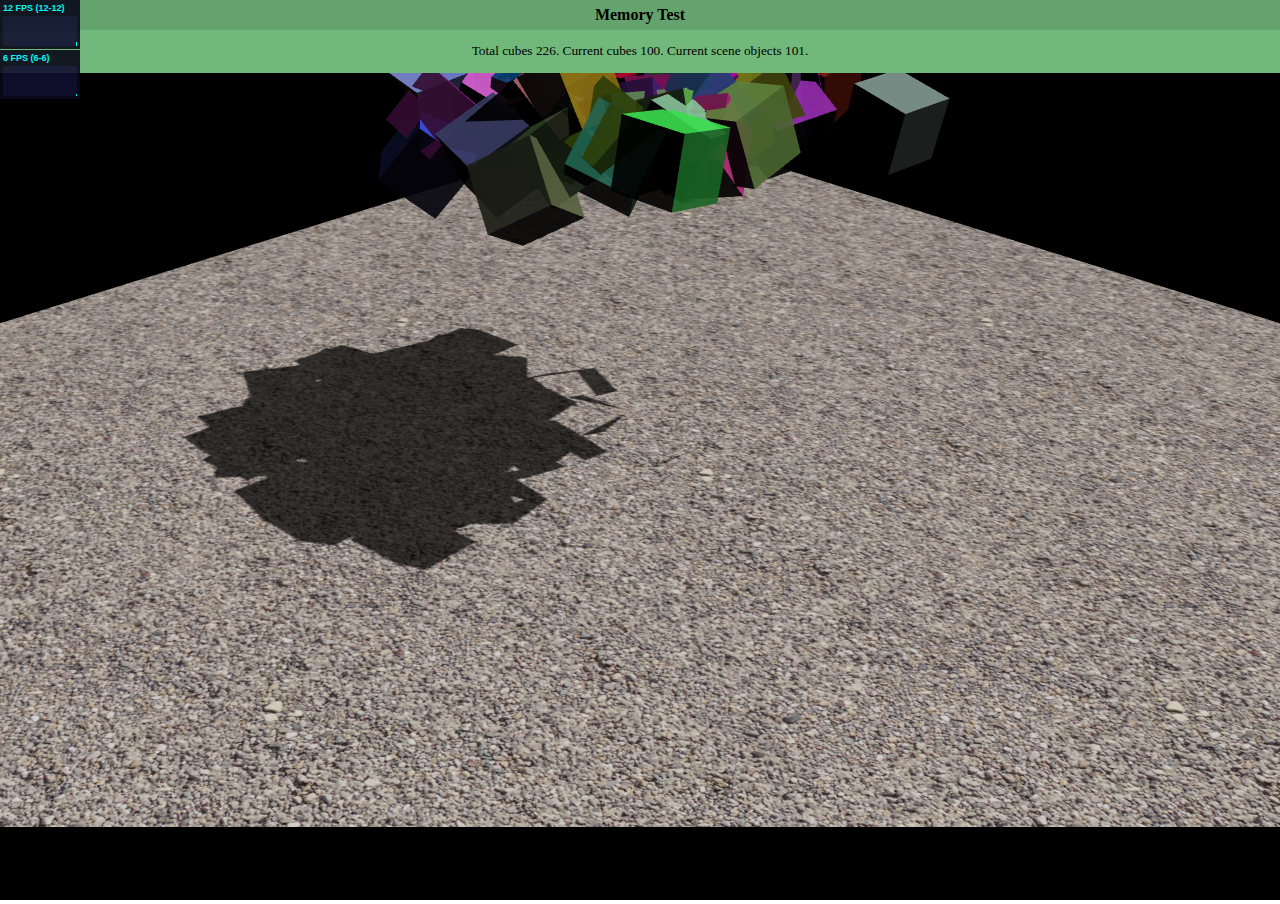
<file: phys/examples/memorytest.html>
<!DOCTYPE html>

<html>

<head>
	<title>Memory Test - Physijs</title>
	
	<link rel="stylesheet" type="text/css" href="css/styles.css" />
	
	<script type="text/javascript" src="js/three.min.js"></script>
	<script type="text/javascript" src="js/stats.js"></script>
	<script type="text/javascript" src="../physi.js"></script>
	
	<script type="text/javascript">
	
	'use strict';
	
	Physijs.scripts.worker = '../physijs_worker.js';
	Physijs.scripts.ammo = 'examples/js/ammo.js';
	
	var initScene, render, _boxes = [], spawnBox, inc_ready, renderer, render_stats, physics_stats, scene, ground_material, ground, light, loader, camera;

	var cubes = [];
	var total_cubes = 0;
	var total_ready = 0;
	var max_on_screen = 100;
	var spawn_per_tick = 25;
	
	initScene = function() {
		renderer = new THREE.WebGLRenderer({ antialias: true });
		renderer.setSize( window.innerWidth, window.innerHeight );
		renderer.shadowMap.enabled = true;
		renderer.shadowMapSoft = true;
		document.getElementById( 'viewport' ).appendChild( renderer.domElement );
		
		render_stats = new Stats();
		render_stats.domElement.style.position = 'absolute';
		render_stats.domElement.style.top = '0px';
		render_stats.domElement.style.zIndex = 100;
		document.getElementById( 'viewport' ).appendChild( render_stats.domElement );
		
		physics_stats = new Stats();
		physics_stats.domElement.style.position = 'absolute';
		physics_stats.domElement.style.top = '50px';
		physics_stats.domElement.style.zIndex = 100;
		document.getElementById( 'viewport' ).appendChild( physics_stats.domElement );

		scene = new Physijs.Scene;
		scene.setGravity(new THREE.Vector3( 0, -30, 0 ));
		scene.addEventListener(
			'update',
			function() {
				scene.simulate( undefined, 1 );
				physics_stats.update();
				while(cubes.length > max_on_screen) {
					scene.remove(cubes[0]);
					cubes[0].geometry.dispose();
					cubes[0].material.dispose();
					cubes.splice( 0, 1 );
				}
				document.getElementById( 'totalcubecount' ).textContent = ( total_cubes );
        		document.getElementById( 'currentcubecount' ).textContent = ( cubes.length );
        		document.getElementById( 'totalobjects' ).textContent = ( Object.keys(scene._objects).length );
        		if(total_cubes > total_ready){
        			return;
        		}
        		for (var i=0;i<spawn_per_tick;i++) { 
					spawnBox();
				}
			}

		);
		
		camera = new THREE.PerspectiveCamera(
			35,
			window.innerWidth / window.innerHeight,
			1,
			1000
		);
		camera.position.set( 60, 50, 60 );
		camera.lookAt( scene.position );
		scene.add( camera );
		
		// Light
		light = new THREE.DirectionalLight( 0xFFFFFF );
		light.position.set( 20, 40, -15 );
		light.target.position.copy( scene.position );
		light.castShadow = true;
		light.shadowCameraLeft = -60;
		light.shadowCameraTop = -60;
		light.shadowCameraRight = 60;
		light.shadowCameraBottom = 60;
		light.shadowCameraNear = 20;
		light.shadowCameraFar = 200;
		light.shadowBias = -.0001
		light.shadowMapWidth = light.shadowMapHeight = 2048;
		light.shadowDarkness = .7;
		scene.add( light );

		// Loader
		loader = new THREE.TextureLoader();
		
		// Ground
		ground_material = Physijs.createMaterial(
			new THREE.MeshLambertMaterial({ map: loader.load( 'images/rocks.jpg' ) }),
			.8, // high friction
			.3 // low restitution
		);
		ground_material.map.wrapS = ground_material.map.wrapT = THREE.RepeatWrapping;
		ground_material.map.repeat.set( 3, 3 );
		
		ground = new Physijs.BoxMesh(
			new THREE.BoxGeometry(100, 1, 100),
			ground_material,
			0 // mass
		);
		ground.receiveShadow = true;
		scene.add( ground );
		
		spawnBox();
		
		requestAnimationFrame( render );
		scene.simulate();
	};
	
	spawnBox = (function() {
		var box_geometry = new THREE.BoxGeometry( 4, 4, 4 ),
			createBox = function() {
				var box, material;
				total_cubes++;

				material = Physijs.createMaterial(
					new THREE.MeshLambertMaterial({ opacity: .9, transparent: true }),
					.6, // medium friction
					.3 // low restitution
				);

				material.color.setRGB(Math.random() * 100 / 100, Math.random() * 100 / 100, Math.random() * 100 / 100);
				
				box = new Physijs.BoxMesh(
					box_geometry,
					material
				);
				box.collisions = 0;
				
				box.position.set(
					Math.random() * 15 - 7.5,
					25,
					Math.random() * 15 - 7.5
				);
				
				box.rotation.set(
					Math.random() * Math.PI,
					Math.random() * Math.PI,
					Math.random() * Math.PI
				);
				
				box.castShadow = true;
				box.addEventListener( 'ready', inc_ready );

				cubes.push( box );
				scene.add( box );
			};
		
		return function() {
			createBox();
		};
	})();
	
	inc_ready = function() {
		total_ready++;
	}

	render = function() {
		requestAnimationFrame( render );
		renderer.render( scene, camera );
		render_stats.update();
	};
	
	window.onload = initScene;
	
	</script>
</head>

<body>
	<div id="heading">
		<h1>Memory Test</h1>
		<p>
			Total cubes <span id="totalcubecount"></span>. 
			Current cubes <span id="currentcubecount"></span>.
			Current scene objects <span id="totalobjects"></span>.
		</p>
	</div>
	<div id="viewport"></div>
</body>

</html>
</file>
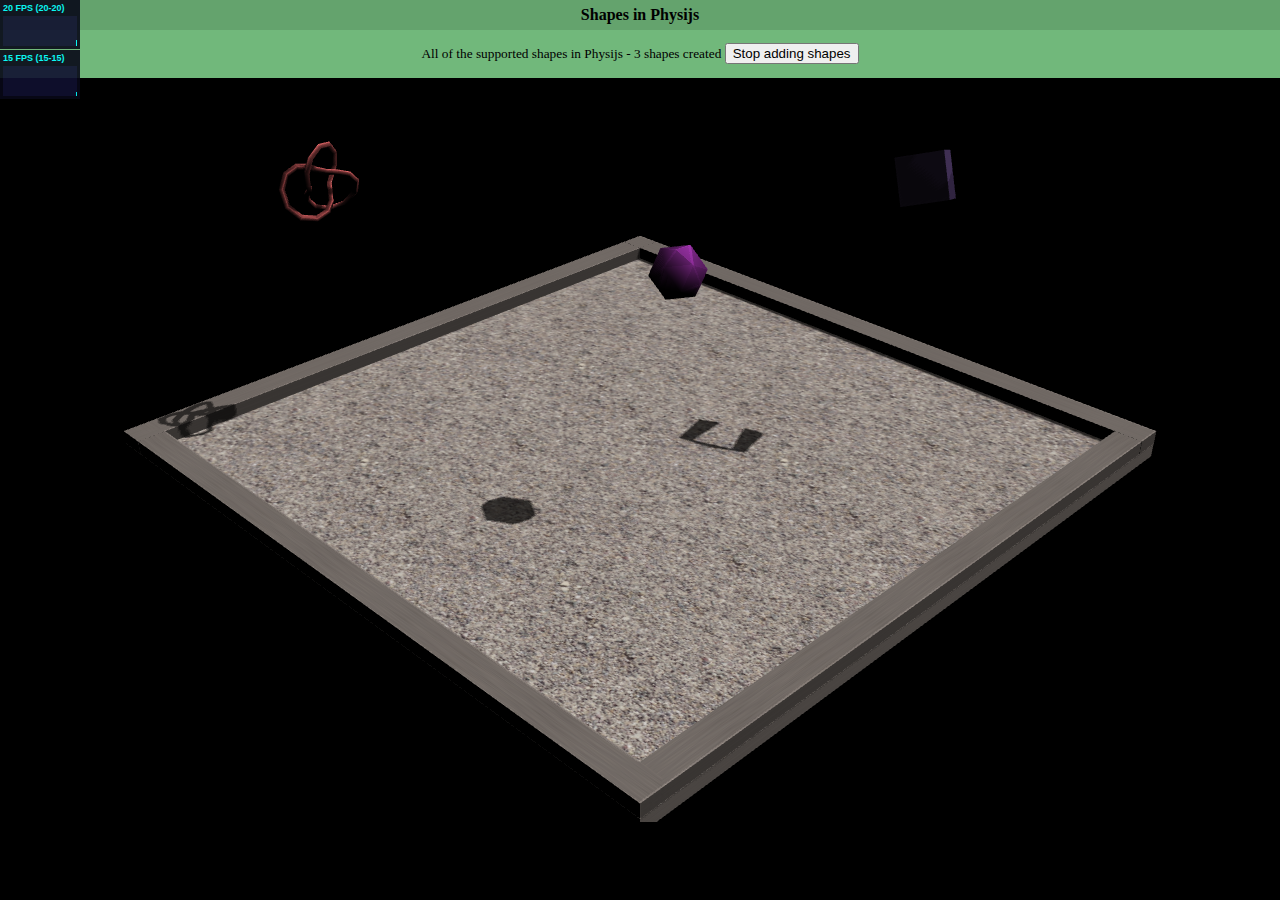
<file: phys/examples/shapes.html>
<!DOCTYPE html>

<html>

<head>
	<title>Shape emitter - Physijs</title>
	
	<link rel="stylesheet" type="text/css" href="css/styles.css" />
	
	<script type="text/javascript" src="js/three.min.js"></script>
	<script type="text/javascript" src="js/stats.js"></script>
	<script type="text/javascript" src="js/tween.js"></script>
	<script type="text/javascript" src="../physi.js"></script>
	
	<script type="text/javascript">
	
	'use strict';
	
	Physijs.scripts.worker = '../physijs_worker.js';
	Physijs.scripts.ammo = 'examples/js/ammo.js';
	
	var initScene, render, createShape, loader,
		renderer, render_stats, physics_stats, scene, light, ground, ground_material, camera;
	
	initScene = function() {
		TWEEN.start();
		
		renderer = new THREE.WebGLRenderer({ antialias: true });
		renderer.setSize( window.innerWidth, window.innerHeight );
		renderer.shadowMap.enabled = true;
		renderer.shadowMapSoft = true;
		document.getElementById( 'viewport' ).appendChild( renderer.domElement );
		
		render_stats = new Stats();
		render_stats.domElement.style.position = 'absolute';
		render_stats.domElement.style.top = '0px';
		render_stats.domElement.style.zIndex = 100;
		document.getElementById( 'viewport' ).appendChild( render_stats.domElement );
		
		physics_stats = new Stats();
		physics_stats.domElement.style.position = 'absolute';
		physics_stats.domElement.style.top = '50px';
		physics_stats.domElement.style.zIndex = 100;
		document.getElementById( 'viewport' ).appendChild( physics_stats.domElement );
		
		scene = new Physijs.Scene({ fixedTimeStep: 1 / 120 });
		scene.setGravity(new THREE.Vector3( 0, -30, 0 ));
		scene.addEventListener(
			'update',
			function() {
				scene.simulate( undefined, 2 );
				physics_stats.update();
			}
		);
		
		camera = new THREE.PerspectiveCamera(
			35,
			window.innerWidth / window.innerHeight,
			1,
			1000
		);
		camera.position.set( 60, 50, 60 );
		camera.lookAt( scene.position );
		scene.add( camera );
		
		// Light
		light = new THREE.DirectionalLight( 0xFFFFFF );
		light.position.set( 20, 40, -15 );
		light.target.position.copy( scene.position );
		light.castShadow = true;
		light.shadowCameraLeft = -60;
		light.shadowCameraTop = -60;
		light.shadowCameraRight = 60;
		light.shadowCameraBottom = 60;
		light.shadowCameraNear = 20;
		light.shadowCameraFar = 200;
		light.shadowBias = -.0001
		light.shadowMapWidth = light.shadowMapHeight = 2048;
		light.shadowDarkness = .7;
		scene.add( light );

		// Loader
		loader = new THREE.TextureLoader();
		
		// Materials
		ground_material = Physijs.createMaterial(
			new THREE.MeshLambertMaterial({ map: loader.load( 'images/rocks.jpg' ) }),
			.8, // high friction
			.4 // low restitution
		);
		ground_material.map.wrapS = ground_material.map.wrapT = THREE.RepeatWrapping;
		ground_material.map.repeat.set( 2.5, 2.5 );
		
		// Ground
		ground = new Physijs.BoxMesh(
			new THREE.BoxGeometry(50, 1, 50),
			//new THREE.PlaneGeometry(50, 50),
			ground_material,
			0 // mass
		);
		ground.receiveShadow = true;
		scene.add( ground );
		
		// Bumpers
		var bumper,
			bumper_geom = new THREE.BoxGeometry(2, 1, 50);
		
		bumper = new Physijs.BoxMesh( bumper_geom, ground_material, 0, { restitution: .2 } );
		bumper.position.y = 1;
		bumper.position.x = -24;
		bumper.receiveShadow = true;
		bumper.castShadow = true;
		scene.add( bumper );
		
		bumper = new Physijs.BoxMesh( bumper_geom, ground_material, 0, { restitution: .2 } );
		bumper.position.y = 1;
		bumper.position.x = 24;
		bumper.receiveShadow = true;
		bumper.castShadow = true;
		scene.add( bumper );
		
		bumper = new Physijs.BoxMesh( bumper_geom, ground_material, 0, { restitution: .2 } );
		bumper.position.y = 1;
		bumper.position.z = -24;
		bumper.rotation.y = Math.PI / 2;
		bumper.receiveShadow = true;
		bumper.castShadow = true;
		scene.add( bumper );
		
		bumper = new Physijs.BoxMesh( bumper_geom, ground_material, 0, { restitution: .2 } );
		bumper.position.y = 1;
		bumper.position.z = 24;
		bumper.rotation.y = Math.PI / 2;
		bumper.receiveShadow = true;
		bumper.castShadow = true;
		scene.add( bumper );
		
		requestAnimationFrame( render );
		scene.simulate();

		createShape();
	};
	
	render = function() {
		requestAnimationFrame( render );
		renderer.render( scene, camera );
		render_stats.update();
	};
	
	createShape = (function() {
		var addshapes = true,
			shapes = 0,
			box_geometry = new THREE.BoxGeometry( 3, 3, 3 ),
			sphere_geometry = new THREE.SphereGeometry( 1.5, 32, 32 ),
			cylinder_geometry = new THREE.CylinderGeometry( 2, 2, 1, 32 ),
			cone_geometry = new THREE.CylinderGeometry( 0, 2, 4, 32 ),
			octahedron_geometry = new THREE.OctahedronGeometry( 1.7, 1 ),
			torus_geometry = new THREE.TorusKnotGeometry ( 1.7, .2, 32, 4 ),
			doCreateShape;
		
		setTimeout(
			function addListener() {
				var button = document.getElementById( 'stop' );
				if ( button ) {
					button.addEventListener( 'click', function() { addshapes = false; } );
				} else {
					setTimeout( addListener );
				}
			}
		);
			
		doCreateShape = function() {
			var shape, material = new THREE.MeshLambertMaterial({ opacity: 0, transparent: true });
			
			switch ( Math.floor(Math.random() * 6) ) {
				case 0:
					shape = new Physijs.BoxMesh(
						box_geometry,
						material
					);
					break;
				
				case 1:
					shape = new Physijs.SphereMesh(
						sphere_geometry,
						material,
						undefined,
						{ restitution: Math.random() * 1.5 }
					);
					break;
				
				case 2:
					shape = new Physijs.CylinderMesh(
						cylinder_geometry,
						material
					);
					break;
				
				case 3:
					shape = new Physijs.ConeMesh(
						cone_geometry,
						material
					);
					break;
				
				case 4:
					shape = new Physijs.ConvexMesh(
						octahedron_geometry,
						material
					);
					break;
				
				case 5:
					shape = new Physijs.ConvexMesh(
						torus_geometry,
						material
					);
					break;
			}
				
			shape.material.color.setRGB( Math.random() * 100 / 100, Math.random() * 100 / 100, Math.random() * 100 / 100 );
			shape.castShadow = true;
			shape.receiveShadow = true;
			
			shape.position.set(
				Math.random() * 30 - 15,
				20,
				Math.random() * 30 - 15
			);
			
			shape.rotation.set(
				Math.random() * Math.PI,
				Math.random() * Math.PI,
				Math.random() * Math.PI
			);
			
			if ( addshapes ) {
				shape.addEventListener( 'ready', createShape );
			}
			scene.add( shape );
			
			new TWEEN.Tween(shape.material).to({opacity: 1}, 500).start();
			
			document.getElementById( 'shapecount' ).textContent = ( ++shapes ) + ' shapes created';
		};
		
		return function() {
			setTimeout( doCreateShape, 250 );
		};
	})();
	
	window.onload = initScene;
	
	</script>
</head>

<body>
	<div id="heading">
		<h1>Shapes in Physijs</h1>
		<p>
			All of the supported shapes in Physijs -
			<span id="shapecount"></span> <button id="stop">Stop adding shapes</button><br />
		</p>
	</div>
	<div id="viewport"></div>
</body>

</html>
</file>
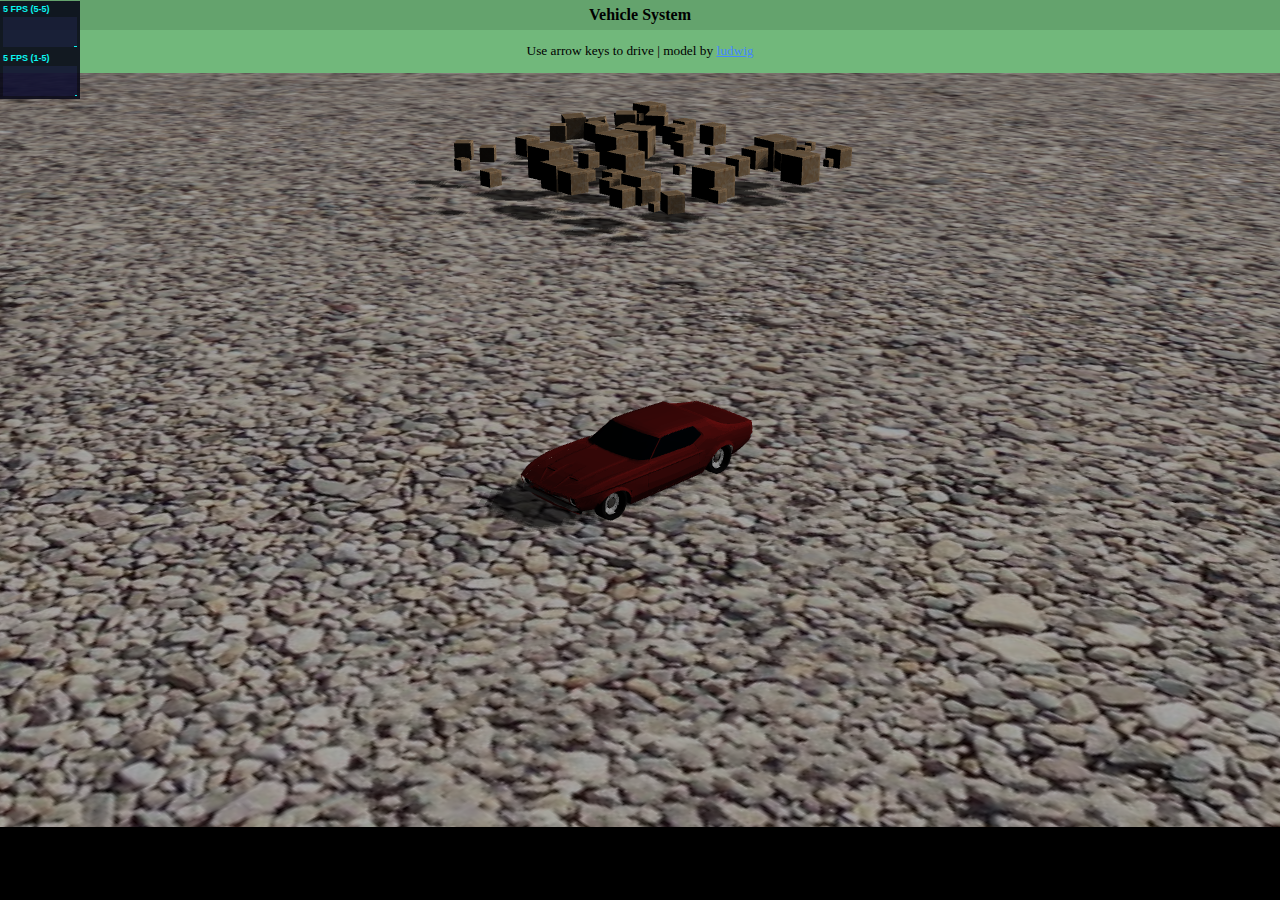
<file: phys/examples/vehicle.html>
<!DOCTYPE html>

<html>

<head>
	<title>Rigid body - Physijs</title>
	
	<link rel="stylesheet" type="text/css" href="css/styles.css" />
	
	<script type="text/javascript" src="js/three.min.js"></script>
	<script type="text/javascript" src="js/stats.js"></script>
	<script type="text/javascript" src="js/simplex-noise.js"></script>
	<script type="text/javascript" src="../physi.js"></script>
	
	<script type="text/javascript">
	
	'use strict';
	
	Physijs.scripts.worker = '../physijs_worker.js';
	Physijs.scripts.ammo = 'examples/js/ammo.js';
	
	var initScene, render,
		ground_material, box_material, 
		renderer, render_stats, physics_stats, scene, ground, light, camera,
			vehicle_body, vehicle, loader;
	
	initScene = function() {
		renderer = new THREE.WebGLRenderer({ antialias: true });
		renderer.setSize( window.innerWidth, window.innerHeight );
		renderer.shadowMap.enabled = true;
		renderer.shadowMapSoft = true;
		document.getElementById( 'viewport' ).appendChild( renderer.domElement );
		
		render_stats = new Stats();
		render_stats.domElement.style.position = 'absolute';
		render_stats.domElement.style.top = '1px';
		render_stats.domElement.style.zIndex = 100;
		document.getElementById( 'viewport' ).appendChild( render_stats.domElement );

		physics_stats = new Stats();
		physics_stats.domElement.style.position = 'absolute';
		physics_stats.domElement.style.top = '50px';
		physics_stats.domElement.style.zIndex = 100;
		document.getElementById( 'viewport' ).appendChild( physics_stats.domElement );
		
		scene = new Physijs.Scene;
		scene.setGravity(new THREE.Vector3( 0, -30, 0 ));
		scene.addEventListener(
			'update',
			function() {

				if ( input && vehicle ) {
					if ( input.direction !== null ) {
						input.steering += input.direction / 50;
						if ( input.steering < -.6 ) input.steering = -.6;
						if ( input.steering > .6 ) input.steering = .6;
					}
					vehicle.setSteering( input.steering, 0 );
					vehicle.setSteering( input.steering, 1 );

					if ( input.power === true ) {
						vehicle.applyEngineForce( 300 );
					} else if ( input.power === false ) {
						vehicle.setBrake( 20, 2 );
						vehicle.setBrake( 20, 3 );
					} else {
						vehicle.applyEngineForce( 0 );
					}
				}

				scene.simulate( undefined, 2 );
				physics_stats.update();
			}
		);
		
		camera = new THREE.PerspectiveCamera(
			35,
			window.innerWidth / window.innerHeight,
			1,
			1000
		);
		scene.add( camera );
		
		// Light
		light = new THREE.DirectionalLight( 0xFFFFFF );
		light.position.set( 20, 20, -15 );
		light.target.position.copy( scene.position );
		light.castShadow = true;
		light.shadowCameraLeft = -150;
		light.shadowCameraTop = -150;
		light.shadowCameraRight = 150;
		light.shadowCameraBottom = 150;
		light.shadowCameraNear = 20;
		light.shadowCameraFar = 400;
		light.shadowBias = -.0001
		light.shadowMapWidth = light.shadowMapHeight = 2048;
		light.shadowDarkness = .7;
		scene.add( light );


		var input;

		// Loader
		loader = new THREE.TextureLoader();
		
		// Materials
		ground_material = Physijs.createMaterial(
			new THREE.MeshLambertMaterial({ map: loader.load( 'images/rocks.jpg' ) }),
			.8, // high friction
			.4 // low restitution
		);
		ground_material.map.wrapS = ground_material.map.wrapT = THREE.RepeatWrapping;
		ground_material.map.repeat.set( 3, 3 );
		
		box_material = Physijs.createMaterial(
			new THREE.MeshLambertMaterial({ map: loader.load( 'images/plywood.jpg' ) }),
			.4, // low friction
			.6 // high restitution
		);
		box_material.map.wrapS = ground_material.map.wrapT = THREE.RepeatWrapping;
		box_material.map.repeat.set( .25, .25 );

		// Ground
		var NoiseGen = new SimplexNoise;

		var ground_geometry = new THREE.PlaneGeometry( 300, 300, 100, 100 );
		for ( var i = 0; i < ground_geometry.vertices.length; i++ ) {
			var vertex = ground_geometry.vertices[i];
			//vertex.y = NoiseGen.noise( vertex.x / 30, vertex.z / 30 ) * 1;
		}
		ground_geometry.computeFaceNormals();
		ground_geometry.computeVertexNormals();

		// If your plane is not square as far as face count then the HeightfieldMesh
		// takes two more arguments at the end: # of x faces and # of z faces that were passed to THREE.PlaneMaterial
		ground = new Physijs.HeightfieldMesh(
				ground_geometry,
				ground_material,
				0 // mass
		);
		ground.rotation.x = -Math.PI / 2;
		ground.receiveShadow = true;
		scene.add( ground );

		for ( i = 0; i < 50; i++ ) {
			var size = Math.random() * 2 + .5;
			var box = new Physijs.BoxMesh(
				new THREE.BoxGeometry( size, size, size ),
				box_material
			);
			box.castShadow = box.receiveShadow = true;
			box.position.set(
				Math.random() * 25 - 50,
				5,
				Math.random() * 25 - 50
			);
			scene.add( box )
		}


		var json_loader = new THREE.JSONLoader();

		json_loader.load( "models/mustang.js", function( car, car_materials ) {
			json_loader.load( "models/mustang_wheel.js", function( wheel, wheel_materials ) {
				var mesh = new Physijs.BoxMesh(
					car,
					new THREE.MeshFaceMaterial( car_materials )
				);
				mesh.position.y = 2;
				mesh.castShadow = mesh.receiveShadow = true;

				vehicle = new Physijs.Vehicle(mesh, new Physijs.VehicleTuning(
					10.88,
					1.83,
					0.28,
					500,
					10.5,
					6000
				));
				scene.add( vehicle );

				var wheel_material = new THREE.MeshFaceMaterial( wheel_materials );

				for ( var i = 0; i < 4; i++ ) {
					vehicle.addWheel(
						wheel,
						wheel_material,
						new THREE.Vector3(
								i % 2 === 0 ? -1.6 : 1.6,
								-1,
								i < 2 ? 3.3 : -3.2
						),
						new THREE.Vector3( 0, -1, 0 ),
						new THREE.Vector3( -1, 0, 0 ),
						0.5,
						0.7,
						i < 2 ? false : true
					);
				}

				input = {
					power: null,
					direction: null,
					steering: 0
				};
				document.addEventListener('keydown', function( ev ) {
					switch ( ev.keyCode ) {
						case 37: // left
							input.direction = 1;
							break;

						case 38: // forward
							input.power = true;
							break;

						case 39: // right
							input.direction = -1;
							break;

						case 40: // back
							input.power = false;
							break;
					}
				});
				document.addEventListener('keyup', function( ev ) {
					switch ( ev.keyCode ) {
						case 37: // left
							input.direction = null;
							break;

						case 38: // forward
							input.power = null;
							break;

						case 39: // right
							input.direction = null;
							break;

						case 40: // back
							input.power = null;
							break;
					}
				});
			});
		});

		requestAnimationFrame( render );
		scene.simulate();
	};
	
	render = function() {
		requestAnimationFrame( render );
		if ( vehicle ) {
			camera.position.copy( vehicle.mesh.position ).add( new THREE.Vector3( 40, 25, 40 ) );
			camera.lookAt( vehicle.mesh.position );

			light.target.position.copy( vehicle.mesh.position );
			light.position.addVectors( light.target.position, new THREE.Vector3( 20, 20, -15 ) );
		}
		renderer.render( scene, camera );
		render_stats.update();
	};

	window.onload = initScene;
	
	</script>
</head>

<body>
	<div id="heading">
		<h1>Vehicle System</h1>
		<p>Use arrow keys to drive | model by <a href="http://www.blendswap.com/blends/author/ludwig/">ludwig</a></p>
	</div>
	<div id="viewport"></div>
</body>

</html>
</file>
<file: css/main.css>
html, body{
	padding: 0px;
	margin: 0px;
}

#background{
	/*filter: blur(5px);*/
	filter: saturate(20%);
	/*filter: ;*/
	background-image: linear-gradient(#FFE47A, #FFE47A 60%, #3D7EAA); /* making a gradient for the background */
	position: fixed;
	padding: 0;
	margin: 0;
	top: 0px;
	left: 0px;
	width: 100vw;
	height: 100vh;
	z-index: -1;
}

* {
	font-family: "Roboto Slab", Sans-Serif;
}

*:focus{
	outline: 0;
}

input::-webkit-outer-spin-button,
input::-webkit-inner-spin-button {   /* removes the up and down arrows in the value input box */
	-webkit-appearance: none;        /* http://stackoverflow.com/questions/3790935/can-i-hide-the-html5-number-input-s-spin-box */
} 

@media only screen and (max-width : 1600px) { /* media queries for responsive styling */

.countryInfo{
	background-color: #1B998B;
	width: 250px;
	position: fixed;
	z-index: 900;
	top: 25px;
	left: 25px;
	height: auto;
	padding: 10px;
}

.countryInfoFlag {
	clear: both;
	float: left;
	height: 100px;
	width: auto;
}

#countryName{
	background: rgba(27, 153, 139, .7); /* rgb for 1B998B */
	width: 150px;
	height: 20px;
	padding-top: 1px;
	position: fixed;
	text-align: center;
	pointer-events: none;
	font-family: "Share Tech Mono", monospace;
}

#menu{
	background-color: #1B998B;
	width: 300px;
	position: fixed;
	z-index: 900;
	right: 25px;
	top: 25px;
}

#headerDiv{
	padding: 10px 10px 0px;
}

#uiHeader{
	font-size: 20px;
	margin: 0px;
	color: #EDAE49;
}

.factor{
	margin: 10px;
	color: #444444;
	font-size: 16px;
}

.slider{
	float: right;
	margin-top: 6px;
}

.sliderInput{ /* styles the displayed value beside the sliders*/
	/-webkit-appearance: none;
	width: 50px;
	background-color: #168276;
	border: none;
	color: #ffffff;
	margin: 0px 0px 0px 5px;
	font-size: 16px;
	float: right;
}

input[type=range].slider{ /*styles the slider with class slider*/
	-webkit-appearance: none;
	border-radius: 8px;
	height: 10px;
	width: 130px;
	background-color: #168276; 
}


input[type='range'].slider::-webkit-slider-thumb{ /*styles the slider thumb (what you're supposed to click and drag) with class slider*/
	-webkit-appearance: none;
	background-color: #76c7db;
	border: none;
	width: 20px;
	height: 20px;
	border-radius: 10px;
	cursor: pointer;
}

#sliderInputS{
	color: #d58b15;
}

#leaderboard{
	width: 260px;
	height: 300px;
	margin: 10px;
	padding: 10px;
	background-color: #168276;
	color: #ffffff;
	font-family: "Share Tech Mono", monospace;
	overflow: scroll;

}

.leaderboardInfo{
	font-family: "Share Tech Mono", monospace;
}

.popUp{ /*styles popup's close button*/ 
	-webkit-appearance: none;
	padding: 0px;
	margin: 5px;
	border: none;
	width: 15px;
	height: 15px;
	color: #ffffff;
}

.uiButtons{
	-webkit-appearance: none;
	z-index: 910;
	width: 135px;
	height: 50px;
	border: none;
	background-color: #76c7db;
}

.uiButtons a{
	font-size: 14px;
}

#generate{
	margin: 0px 10px 10px 5px;
}

#algorithm{
	margin: 0px 5px 10px 10px;
	background-color: #168276;
}

#calculations{ /*shown when clicked algoritm button*/
	width: 50vw;
	height: 50px;
	margin: 0 auto;
	position: fixed;
	z-index: 900;
	left: 25vw;
	bottom: 20px;
	background-color: #168276;
	border: #1B998B solid 5px;
	text-align: center;
	padding-top: 20px;
}

#calculations a{
	vertical-align: middle;
	display: inline-block;
	font-size: 13px;
}


@media only screen and (max-width : 1200px) {


}

@media only screen and (max-width : 768px) {

 }

@media only screen and (max-width : 480px) {

 }

@media only screen and (max-width : 320px) {
        
}
</file>
<file: phys/examples/css/styles.css>
html {
	margin: 0;
	padding: 0;
}

body {
	margin: 0;
	padding: 0;
	font-family: Verdana;
	font-size: 10pt;
	overflow: hidden;
}

#heading {
	position: absolute;
	top: 0;
	width: 100%;
	margin: 0;
	padding: 0;
	background-color: #71b87b;
	text-align: center;
}
#heading h1 {
	margin: 0;
	padding: 6px 0;
	background-color: #64a36d;
	font-size: 16px;
}
#heading a {
	color: #4488ff;
}
</file>
